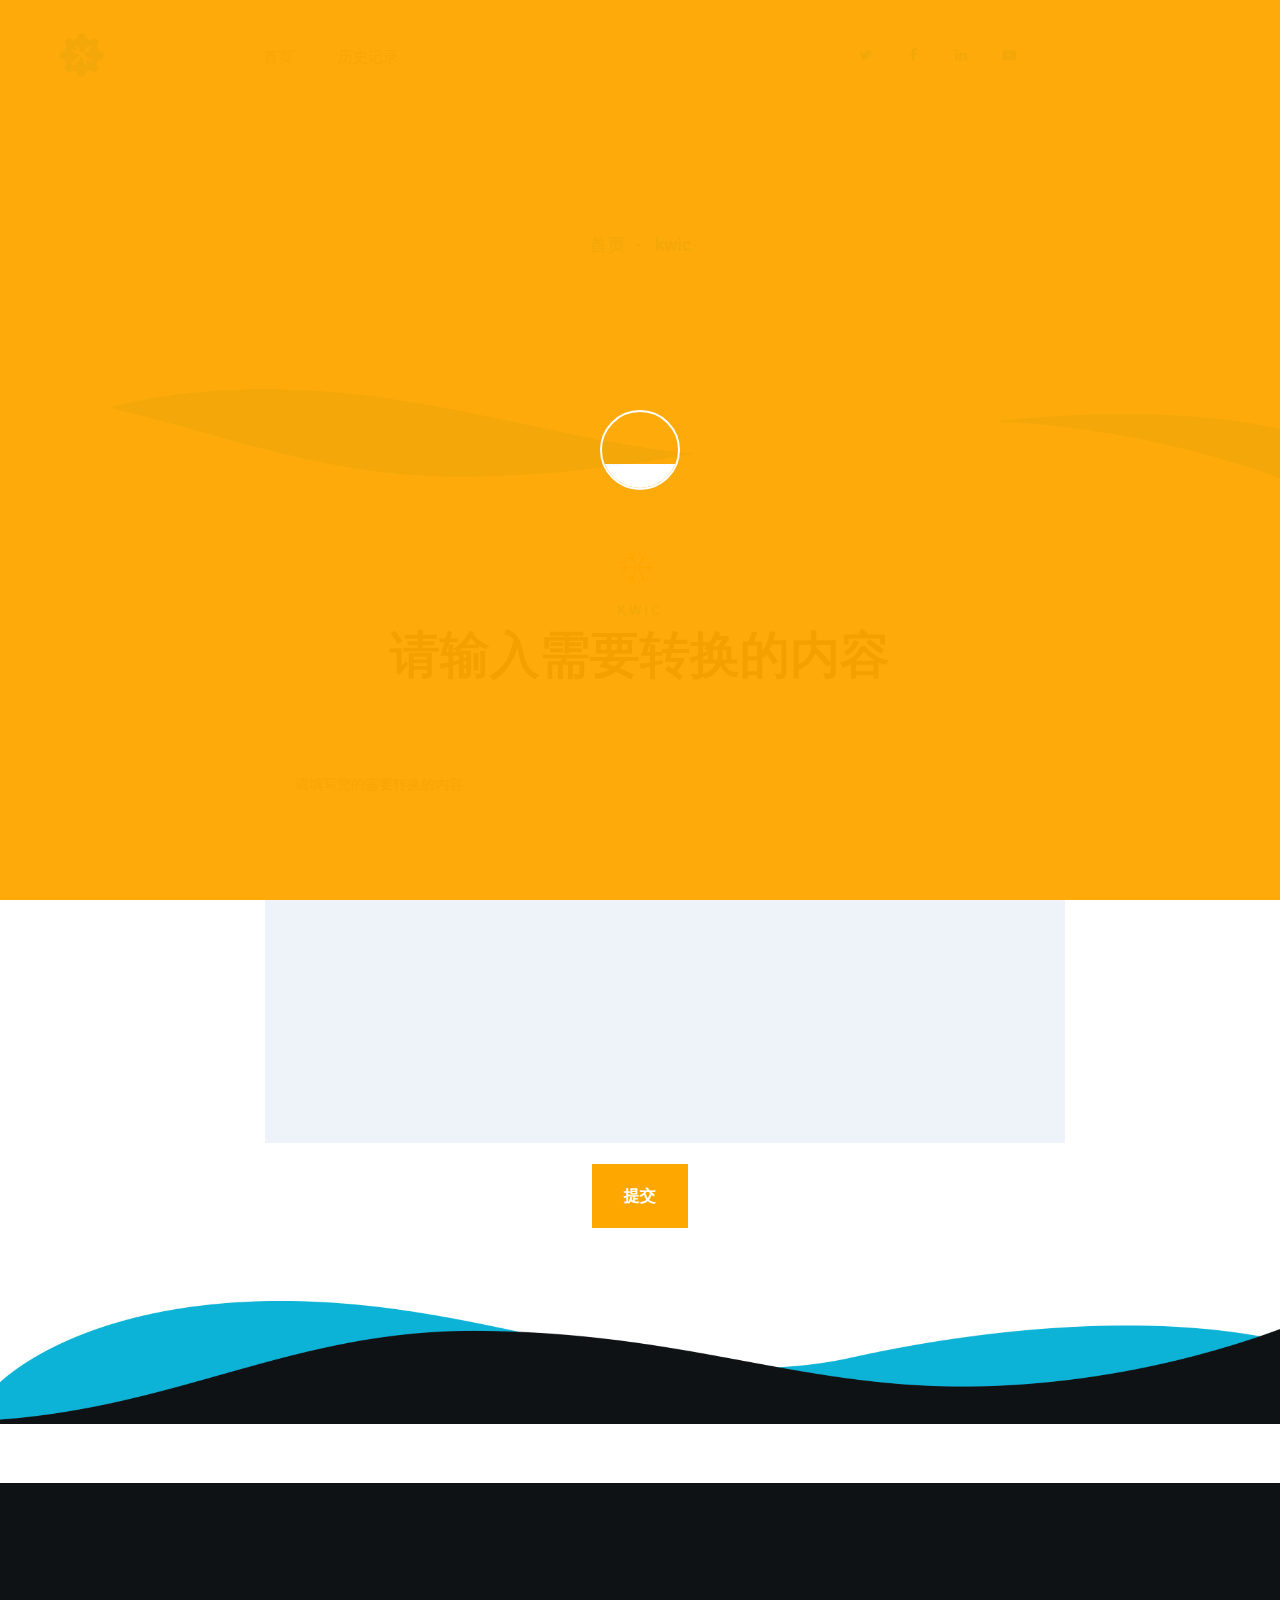
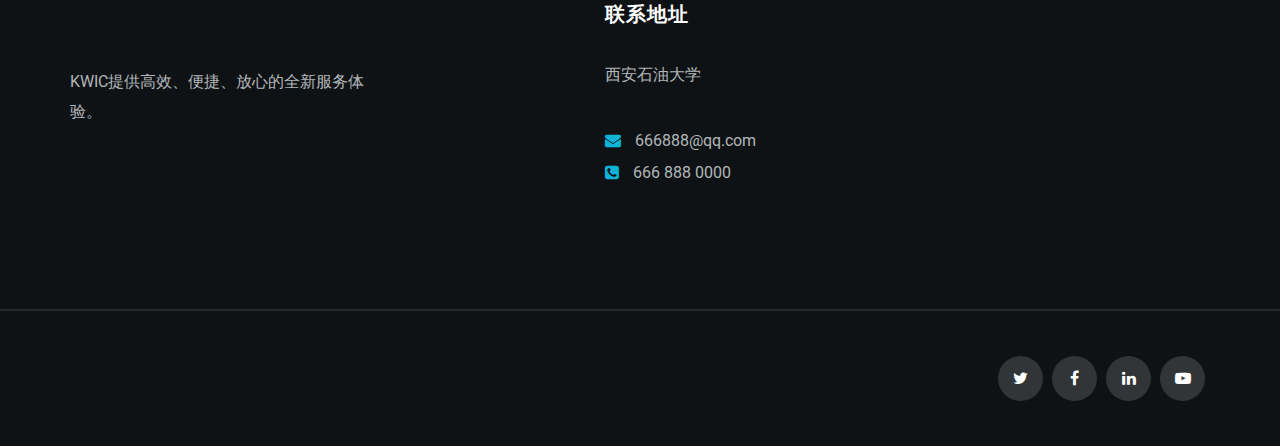
<file: templates/index.html>
﻿<!DOCTYPE html>
<html lang="en">
<head>
    <meta charset="UTF-8">
    <meta name="viewport" content="width=device-width, initial-scale=1">
    <title>KWIC</title>
    <!--google fonts-->
    <link href="https://fonts.googleapis.com/css?family=Roboto:100,300,400,500,700,900" rel="stylesheet">
    <!--favicon-->
    <link rel="icon" href="/static/assets/images/favicon.png">
    <!-- Lib & Custom Stylesheet Included -->
    <link rel="stylesheet" href="/static/assets/css/bootstrap.min.css">
    <link rel="stylesheet" href="/static/assets/css/font-awesome.min.css">
    <link rel="stylesheet" href="/static/assets/css/fontello.css">
    <link rel="stylesheet" href="/static/assets/css/animate.css">
    <link rel="stylesheet" type="text/css" href="/static/assets/source/jquery.fancybox.css" media="screen" />
    <link rel="stylesheet" href="/static/assets/css/style.css">
    <link rel="stylesheet" href="/static/assets/css/responsive.css">
</head>
<body>

    <!-- Start PreLoader -->
    <div class="preloader">
        <div class="loader cf">
            <div class="span">
                <div class="dashboard"></div>
            </div>
        </div>
    </div>
    <!-- End PreLoader -->

	<!--start header section -->
	<div class="main_menu_area">
		<div class="container-fluid">
			<div class="row">
				<div class="header_nav">
					<nav class="navbar navbar-default">
					    <!-- mobile display -->
					    <div class="logo_flex">
					      <button type="button" class="navbar-toggle">
					        <span class="icon-menu">M <i class="fa fa-angle-down"></i></span>
					      </button>
					      <a class="logo" href="/">
							<img src="/static/assets/images/logo.png" alt="logo">
					      </a>
					    </div>
					    <div class="navbar_flex responsive_menu">
					    	<div class="navbar-collapse">
						      <ul class="nav navbar-nav">
						        <li>
						        	<a href="/">首页</a>  <span class="responsive_click_menu fa fa-angle-down"></span>
						        </li>
						        <li><a href="/translate/history/">历史记录</a>  <span class="responsive_click_menu fa fa-angle-down"></span>
						        </li>
						      </ul>
						    </div><!-- /.navbar-collapse -->
					    </div>

					    <div class="social_icon_flex">
					    	<div class="header-social-right">
					    		<ul>
					    			<li><a href="#"><i class="fa fa-twitter"></i></a></li>
					    			<li><a href="#"><i class="fa fa-facebook"></i></a></li>
					    			<li><a href="#"><i class="fa fa-linkedin"></i></a></li>
					    			<li><a href="#"><i class="fa fa-youtube-play"></i></a></li>
					    		</ul>
					    	</div><!--end .header-social-right-->
					    </div><!--end .col-md-4-->
                    </nav><!--end .navbar-->
				</div><!--end .header_nav-->
			</div><!--end .row-->
		</div><!--end .container-fluid-->
	</div><!--end .main_menu_area-->
	<!--end header section -->

	<!--Start Breadcrumb Section -->
	<section class="breadcrumb_area text-center section_padding gray_bg">
	    <ul class="breadcrumb">
	        <li><a href="/">首页</a></li>
	        <li> kwic</li>
	    </ul>
        <img class="header_slide_shape" src="/static/assets/images/header_slider_shape.png" alt="shape">
	</section><!--end .breadcrumb_area-->
	<!--End Breadcrumb Section -->

	<!--Start Service Single Section -->
	<section class="contact_form_area contact_form_other_style section_padding text-center">
		<div class="container">
			<div class="row">
				<div class="col-md-8 col-md-offset-2">
					<div class="contact-details">
						<div class="hero-section-title">
							<i class="icon-snowflake"></i>
							<h4>KWIC</h4>
							<h1>请输入需要转换的内容</h1>
						</div>
						<form action="/translate/account/" method="post">
							<textarea class="gray_bg" name="content" id="content" cols="30" rows="10" placeholder="请填写您的需要转换的内容" style="width:800px; height: 400px"></textarea>
							<button class="btn-orange" type="submit" value="Request a Quote Now">提交</button>
						</form>
					</div><!--end .contact-details-->
				</div><!--end .col-md-8-->
            </div><!--end .row-->
        </div><!--end .container-->
	</section><!--end .contact_form_area-->
	<!--end contact section -->

	<!--start footer section -->
    <footer class="footer_section section_padding">
        <img src="/static/assets/images/shape/test_footer_shape.png" alt="Footer shape" class="footer_shape">
		<div class="container">
			<div class="row">
				<div class="col-md-4 col-sm-6">
					<div class="footer_box">
						<br>
						<br>
						<p>KWIC提供高效、便捷、放心的全新服务体验。</p>
					</div><!--end .footer_box-->
				</div><!--end .col-md-4-->

				<div class="col-md-4 col-sm-4">
					<div class="footer_box">
						<h3>联系地址</h3>
						<p>西安石油大学</p>
						<span class="support_email"><i class="fa fa-envelope"></i> <a href="">666888@qq.com</a></span>
						<span class="support_num"><i class="fa fa-phone-square"></i> <a href="">666 888 0000</a></span>
					</div><!--end .footer_box-->
				</div><!--end .col-md-4-->
            </div><!--end .row-->
        </div><!--end .container-->

		<!-- copyright section -->
		<div class="copyright_area">
			<div class="container">
				<div class="row">
					<div class="col-md-6 col-sm-6">
					</div>
					<div class="col-md-6 col-sm-6">
						<ul class="text-right">
							<li><a href="#"><i class="fa fa-twitter"></i></a></li>
							<li><a href="#"><i class="fa fa-facebook"></i></a></li>
							<li><a href="#"><i class="fa fa-linkedin"></i></a></li>
							<li><a href="#"><i class="fa fa-youtube-play"></i></a></li>
						</ul>
					</div><!--end .col-md-6-->
                </div><!--end .row-->
            </div><!--end .container-->
		</div><!--end .copyright_area-->
	</footer><!--end .footer_section-->
	<!--end footer section -->




	<!-- Ajax Included -->
	<script src="/static/assets/js/jquery.min.js"></script>
    <script src="/static/assets/source/jquery.fancybox.pack.js"></script>
    <script src="/static/assets/js/waypoint.js"></script>
    <script src="/static/assets/js/jquery.counter.min.js"></script>
	<script src="/static/assets/js/bootstrap.min.js"></script>
    <script src="/static/assets/js/magnific.min.js"></script>
    <script src="/static/assets/js/owl.carousel.min.js"></script>
	<script src="/static/assets/js/custom.js"></script>
</body>
</html>
</file>
<file: static/assets/css/fontello.css>
@font-face {
  font-family: 'fontello';
  src: url('../fonts/fontello.eot?73312605');
  src: url('../fonts/fontello.eot?73312605#iefix') format('embedded-opentype'),
       url('../fonts/fontello.woff2?73312605') format('woff2'),
       url('../fonts/fontello.woff?73312605') format('woff'),
       url('../fonts/fontello.ttf?73312605') format('truetype'),
       url('../fonts/fontello.svg?73312605#fontello') format('svg');
  font-weight: normal;
  font-style: normal;
}
/* Chrome hack: SVG is rendered more smooth in Windozze. 100% magic, uncomment if you need it. */
/* Note, that will break hinting! In other OS-es font will be not as sharp as it could be */
/*
@media screen and (-webkit-min-device-pixel-ratio:0) {
  @font-face {
    font-family: 'fontello';
    src: url('../font/fontello.svg?73312605#fontello') format('svg');
  }
}
*/
 
 [class^="icon-"]:before, [class*=" icon-"]:before {
  font-family: "fontello";
  font-style: normal;
  font-weight: normal;
  speak: none;
 
  display: inline-block;
  text-decoration: inherit;
  width: 1em;
  margin-right: .2em;
  text-align: center;
  /* opacity: .8; */
 
  /* For safety - reset parent styles, that can break glyph codes*/
  font-variant: normal;
  text-transform: none;
 
  /* fix buttons height, for twitter bootstrap */
  line-height: 1em;
 
  /* Animation center compensation - margins should be symmetric */
  /* remove if not needed */
  margin-left: .2em;
 
  /* you can be more comfortable with increased icons size */
  /* font-size: 120%; */
 
  /* Font smoothing. That was taken from TWBS */
  -webkit-font-smoothing: antialiased;
  -moz-osx-font-smoothing: grayscale;
 
  /* Uncomment for 3D effect */
  /* text-shadow: 1px 1px 1px rgba(127, 127, 127, 0.3); */
}
 
.icon-warranty:before { content: '\e800'; } /* '' */
.icon-wallet:before { content: '\e801'; } /* '' */
.icon-visitor-identification:before { content: '\e802'; } /* '' */
.icon-test-tube:before { content: '\e803'; } /* '' */
.icon-support:before { content: '\e804'; } /* '' */
.icon-snowflake:before { content: '\e805'; } /* '' */
.icon-shirt:before { content: '\e806'; } /* '' */
.icon-settings:before { content: '\e807'; } /* '' */
.icon-route:before { content: '\e808'; } /* '' */
.icon-refix-support1:before { content: '\e809'; } /* '' */
.icon-refix-side-by-side:before { content: '\e80a'; } /* '' */
.icon-refix-freez:before { content: '\e80b'; } /* '' */
.icon-refix-browser:before { content: '\e80c'; } /* '' */
.icon-mercury-thermometer-and-a-snowflake:before { content: '\e80d'; } /* '' */
.icon-medal:before { content: '\e80e'; } /* '' */
.icon-laborers:before { content: '\e80f'; } /* '' */
.icon-ice-cube-tray:before { content: '\e810'; } /* '' */
.icon-fridge:before { content: '\e811'; } /* '' */
.icon-freezer:before { content: '\e812'; } /* '' */
.icon-engineer:before { content: '\e813'; } /* '' */
.icon-donation:before { content: '\e814'; } /* '' */
.icon-car-parts:before { content: '\e815'; } /* '' */
.icon-businessman:before { content: '\e816'; } /* '' */
.icon-box:before { content: '\e817'; } /* '' */
.icon-appointment:before { content: '\e818'; } /* '' */
</file>
<file: static/assets/css/style.css>
/*------------------------------------------------------------------
    RRRRRRRRR   EEEEEEEE  FFFFFFFF  IIIIIIII  XX       XX
    RR    RR    EE        FF           II      XX    XX
    RRRRRR      EEEEE     FFFFF        II        XXXX
    RR   RR     EE        FF           II      XX    XX
    RR    RR    EEEEEEEE  FF        IIIIIIII  XX       XX
    -------------------------------------------------------
    Template Name:  Refix
    Author: Layerdrops
    Author URI: http://Layerdrops.com/
    Author Email: Layerdrops@gmail.com
    License: GPL V2 or Later
    License URI: http://www.gnu.org/licenses/gpl-2.0.html
    Version: 1.0
*/

/*========================================================================
    Index
    ------------------------------------------------------------------------
    # - Header
    # - Main Menu
    # - Header Slider
    # - Breadcrumb
    # - hv2 header slider
    # - about
    # - gallery
    # - Call top action
    # - Blog
    # - testimonial
    # - why choose us
    # - service
    # - pages
    # - Team Member
    # - Repair
    # - Accordion
    # - Pricing table
    # - Experience
    # - CounterUP
    # - Clients logo
    # - Contact
    # - footer

*/
/* custom style */
h1,
h2,
h3,
h4,
h5,
h6 {
    margin: 0;
    padding: 0;
    color: #0f1214;
    font-family: 'Roboto', sans-serif;
}
h1 {
    font-size: 30px;
}
h2 {
    font-size: 26px;
    font-weight: 700;
}
p, ul {
    margin: 0;
    padding: 0;
}
p {
    font-size: 18px;
    color: #7f8386;
    font-family: 'Roboto', sans-serif;
    font-weight: 400;
}
a {
    text-decoration: none !important;
    color: #0eb3d6;
    -webkit-transition: .3s;
    -o-transition: .3s;
    transition: .3s;
}
textarea {
    resize: none;
}
input::-webkit-input-placeholder, input, textarea, textarea::-webkit-input-placeholder, select {
    opacity: 1;
}
input:-ms-input-placeholder, input, textarea, textarea:-ms-input-placeholder, select {
    opacity: 1;
}
input::-ms-input-placeholder, input, textarea, textarea::-ms-input-placeholder, select {
    opacity: 1;
}
input::placeholder, input, textarea, textarea::placeholder, select {
    opacity: 1;
}
input:focus, button:focus, textarea:focus, a:focus, select:focus {
    outline: none;
}
label {
    color: #0f1214;
}
::-moz-selection {
    background-color: #fda700;
    color: #ffffff;
}
::selection {
    background-color: #fda700;
    color: #ffffff;
}
.input_half_width {
    width: 50%;
    float: left;
}
select {
    -webkit-appearance: none;
    -moz-appearance: none;
    appearance: none;
    text-indent: 1px;
    -o-text-overflow: '';
       text-overflow: '';
    position: relative;
    cursor: pointer;
    border-radius: 0;
}
.select_icon {
  display: block;
  width: 100%;
  float: left;
  position: relative;
}
.select_icon:before {
  content: "\f0d7";
  font-family: FontAwesome;
  position: absolute;
  z-index: 1;
  right: 30px;
  margin-top: 17px;
  color: #ffffff;
  cursor: pointer;
  display: inline-block;
}
textarea {
    width: 100%;
}
li {
    list-style: none;
}
*, *:before, *:after {
    margin: 0;
    padding: 0;
    -webkit-box-sizing: border-box;
            box-sizing: border-box;
}
body {
    font-family: 'Roboto', sans-serif;
    font-size: 16px;
    line-height: 32px;
    overflow-x: hidden;
    overflow-y: scroll;
    -webkit-transition: .3s;
    -o-transition: .3s;
    transition: .3s;
}
.section_padding {
    padding: 120px 0;
}
.hero-section-title {
    margin-bottom: 60px;
}
.hero-section-title h4 {
    font-size: 14px;
    font-weight: 500;
    color: #0eb3d6;
    margin-top: 12px;
    text-transform: uppercase;
    letter-spacing: 3px;
}
.hero-section-title h1 {
  font-size: 50px;
  font-weight: 700;
  margin-top: 10px;
}
.hero-section-title i {
    color: #fda700;
    font-size: 35px;
}
.section_border {
    border-bottom: 2px solid #eef3f9;
}
.skyblue_bg {
    background-color: #0eb3d6;
}
.gray_bg {
    background-color: #eef3f9;
}
.mb_30{
    margin-bottom: 30px;
}
.mb_40 {
    margin-bottom: 40px;
}
.mb_60 {
    margin-bottom: 60px;
}
.mb_50 {
    margin-bottom: 50px;
}
.mb_20{
    margin-bottom: 20px;
}
.btn-gray {
    padding: 16px 40px;
    background: #eef3f9;
    display: inline-block;
    font-weight: 900;
    color: #7f8386;
}
.btn-gray:hover {
    background: #fda700;
    color: #ffffff;
}
.btn-orange {
    background: #fda700;
    color: #ffffff;
    padding: 16px 25px;
    display: inline-block;
    text-decoration: none;
    font-weight: 700;
    border: none;
}
.btn-orange:hover {
    background: #ffffff;
    color: #0f1214;
    text-decoration: none;
}
.input_mr {
    margin-right: 20px;
}
.input_mb {
    margin-bottom: 20px;
}
.container-fluid {
    padding-left: 60px;
    padding-right: 60px;
}

/*loader*/

.cf:before,
.cf:after {
    content: " "; /* 1 */
    display: table; /* 2 */
}

.cf:after {
    clear: both;
}
.preloader {
    background: #fda700;
    position: fixed;
    width: 100%;
    height: 100%;
    z-index: 99999999999999999;
    overflow: hidden;
    text-align: center;
    top: 0;
    left: 0;
}
.loader {
    position: absolute;
    text-align: center;
    width: 100px;
    height: 100px;
    left: 50%;
    top: 50%;
    margin-top: -50px;
    margin-left: -50px;
}
.span, .span_large{
    float: left;
    width: 100px;
    height: 100px;
    vertical-align: middle;
    border-radius: 1px;
    margin-right: 100px;
}
.span:last-child{
    margin-right: 0;
}

/* go in*/
.dashboard {
    width: 80px;
    height: 80px;
    margin: 10px auto;
    border: 2px #ffffff solid;
    border-radius: 100%;
    position: relative;
    overflow: hidden;
    z-index: 1;
}
.dashboard:after, .dashboard:before{
    position: absolute;
    content: "";
}
.dashboard:after {
    width: 35px;
    height: 2px;
    top: 52px;
    -webkit-transform-origin: 1px 1px;
    -ms-transform-origin: 1px 1px;
        transform-origin: 1px 1px;
    background-color: #ffffff;
    -webkit-animation: dashboard_hand 1s linear infinite alternate;
    animation: dashboard_hand 1s linear infinite alternate;
}
.dashboard:before {
    width: 80px;
    height: 25px;
    background-color: #ffffff;
    top: 52px;
    left: -2px;
}
@-webkit-keyframes dashboard_hand{
    0%{ -webkit-transform: rotate(-160deg);}
    100%{ -webkit-transform: rotate(-20deg);}
}
@keyframes dashboard_hand{
    0%{ -webkit-transform: rotate(-160deg); transform: rotate(-160deg);}
    100%{ -webkit-transform: rotate(-20deg); transform: rotate(-20deg);}
}


/* Header Slider */
.header_slider_bg {
    background: url(../images/header-slider-1.png) center right no-repeat;
    background-size: cover;
    padding: 140px 0 270px 0;
}
.slider_bg_2 {
    background-image: url(../images/header-slider-2.png);
}
.header_slider_section {
    position: relative;
    overflow: hidden;
}
.header_slider_section img.header_slide_shape {
    position: absolute;
    left: 0;
    width: 100%;
    bottom: -12%;
    z-index: 1;
}
.header_slider_area .owl-stage-outer.owl-height {
    overflow: inherit;
}
.header_slide_text p {
    color: #0eb3d6;
    font-weight: 400;
    font-size: 22px;
}
.header_slide_text h1 {
    font-size: 60px;
    font-weight: 400;
    padding: 10px 110px 40px 0;
}
.header_slider_area .owl-dots {
  position: absolute;
  left: 20%;
  bottom: 242px;
  z-index: 99999;
  width: 100%;
}
.header_slider_area .owl-dots button {
    width: 10px;
    height: 10px;
    background: #c0c5c9;
    border-radius: 50%;
    margin: 0 2px;
}
.header_slider_area .owl-dots button.active {
    background: #16181a;
}
.header_slide_text a.btn-orange {
    margin-bottom: 32px;
    padding: 16px 40px;
}



/* Header */
.header_area {
    padding: 10px 0;
}
.header_left_contact li {
    display: inline-block;
    margin-right: 20px;
    color: #7f8386;
    font-size: 14px;
    font-weight: 500;
}
.header_left_contact li i {
    color: #0eb3d6;
    margin-right: 5px;
}
.header_left_contact.header_right_contact p a:hover {
    color: #7f8386;
}
.header_left_contact.header_right_contact p {
    font-size: 14px;
    font-weight: 500;
    color: #7f8386;
}



/* breadcrumb */
.breadcrumb {
    padding: 0;
    margin-bottom: 10px;
    list-style: none;
    border-radius: 4px;
    background: none;
}
.breadcrumb > li + li:before {
    content: "-";
    color: #0eb3d6;
    padding: 0 10px 0 6px;
}
ul.breadcrumb li {
    color: #0eb3d6;
    font-size: 18px;
    font-weight: 500;
}
ul.breadcrumb li a {
    font-size: 18px;
    font-weight: 500;
}
ul.breadcrumb li a:hover {
    color: #0f1214;
}
.breadcrumb_area h1 {
    font-size: 50px;
    font-weight: 400;
}


/* Main menu */

.main_menu_area nav.navbar.navbar-default {
    display: flex;
    padding: 0 15px;
}
.navbar-default .navbar-collapse {
    padding: 0;
}
.main_menu_area nav.navbar.navbar-default .logo_flex {
    width: 16%;
    position: relative;
}
.main_menu_area nav.navbar.navbar-default .navbar_flex {
    width: 70%;
}
.main_menu_area nav.navbar.navbar-default .social_icon_flex {
    width: 29%;
}
.main_menu_area .logo:before {
    right: 60px;
}
.main_menu_area .header-social-right ul:before {
    right: -60px;
}
.main_menu_area .header-social-right span.contact_us {
    margin-left: 120px;
}

.main_menu_area {
    padding: 30px 0 20px 0;
    background-color: #ffffff;
    -webkit-transition: .3s;
    -o-transition: .3s;
    transition: .3s;
}
.navbar-nav > li .dropdown-menu {
    display: block;
}
.navbar-nav > li:hover .dropdown-menu {
    display: block;
}
.navbar-default {
    background: none;
    border: none;
    margin: 0;
}
.menu_style_2.main_menu_area .logo {
    padding: 15px 0;
    margin-top: 10px;
}
.main_menu_area .logo img {
    width: 130px;
    height: auto;
}
.main_menu_area .logo {
    display: inline-table;
    padding-top: 3px;
}
.main_menu_area .navbar-default .navbar-nav > li > a {
    color: #7f8386;
    font-weight: 500;
    font-size: 15px;
    padding: 15px 45px 20px 0;
    line-height: 24px;
}
.menu_style_2.main_menu_area .navbar-default .navbar-nav > li > a {
    padding-top: 27px;
    line-height: 40px;
    color: #7f8386;
}
.main_menu_area .navbar-default .navbar-nav > li > a:hover {
    color: #0eb3d6;
}
.main_menu_area .navbar-nav > li > .dropdown-menu {
    background: #0eb3d6;
    border-radius: 0;
    border: none;
    width: 190px;
    -webkit-transform-origin: top;
    -ms-transform-origin: top;
    transform-origin: top;
    -webkit-transition: .3s;
    -o-transition: .3s;
    transition: .3s;
    -webkit-box-shadow: none;
    padding: 25px;
    -webkit-transform: rotateX(90deg) skew(-6deg);
            transform: rotateX(90deg) skew(-6deg);
    box-shadow: 0 5px 20px rgba(14, 179, 214, 0.2);
}
.main_menu_area .navbar-nav > li:hover > .dropdown-menu{
    -webkit-transform: rotateX(0deg) skew(0deg);
            transform: rotateX(0deg) skew(0deg);
}
.main_menu_area .navbar-nav > li > .dropdown-menu li a {
    padding: 10px 15px;
    color: #ffffff;
    font-weight: 400;
    position: relative;
    font-size: 16px;
}
.main_menu_area .navbar-nav > li > .dropdown-menu li a:hover {
    font-weight: 700;
    background: none
}
.main_menu_area .header-social-right ul li {
    display: inline-block;
}
.main_menu_area .header-social-right ul li a {
    display: block;
    width: 40px;
    height: 40px;
    background: #edf2f9;
    text-align: center;
    line-height: 40px;
    border-radius: 50%;
    margin: 0 2px;
    position: relative;
    z-index: 1;
    font-size: 14px;
}
.main_menu_area .header-social-right ul li a:hover {
    color: #ffffff;
}
.main_menu_area .header-social-right ul li a:before {
    content: '';
    background: #0eb3d6;
    position: absolute;
    left: 0;
    top: 0;
    width: 100%;
    height: 100%;
    z-index: -1;
    border-radius: 50%;
    -webkit-transform: scale(0);
        -ms-transform: scale(0);
            transform: scale(0);
    -webkit-transition: .3s;
    -o-transition: .3s;
    transition: .3s;
}
.main_menu_area .header-social-right ul li a:hover:before {
    -webkit-transform: scale(1);
        -ms-transform: scale(1);
            transform: scale(1);
}
.main_menu_area .header-social-right ul {
    -webkit-box-flex: 2;
        -ms-flex: 2;
            flex: 2;
    position: relative;
    text-align: right;
}
.main_menu_area .header-social-right span.contact_us {
    font-size: 16px;
    font-weight: 400;
    color: #777;
    line-height: 20px;
    margin-left: 65px;
}
.main_menu_area .header-social-right span.contact_us span {
    display: inline-block;
    font-size: 18px;
    color: #0eb3d6;
    font-weight: 700;
}
.header-social-right {
    display: -webkit-box;
    display: -ms-flexbox;
    display: flex;
    margin-top: 5px;
}
.header-social-right > * {
    -webkit-box-flex: 1;
        -ms-flex: 1;
            flex: 1;
}
.main_menu_area .header-social-right ul:before, .main_menu_area .logo:before {
    content: '';
    background: #eef3f9;
    width: 2px;
    height: 110px;
    position: absolute;
    right: -20px;
    top: -35px;
}
.main_menu_area .logo:before {
    height: 113px;
}
.main_menu_area .navbar-nav > li > .dropdown-menu:before {
    content: '';
    border-left: 10px solid transparent;
    border-right: 10px solid transparent;
    border-bottom: 10px solid #0eb3d6;
    position: absolute;
    top: -0px;
    left: 45px;
    z-index: -1;
    -webkit-transition: .4s;
    -o-transition: .4s;
    transition: .4s;
}
.main_menu_area .navbar-nav > li:hover > .dropdown-menu:before {
    top: -10px;
}
.menu_style_2.main_menu_area .logo:before {
    top: 0;
    height: 92px;
}
.hv2_slider_area {
    position: relative;
}

.main_menu_area.menu_style_2 .social_btn_column {
    -webkit-transition: .3s;
    -o-transition: .3s;
    transition: .3s;
}
.hv2_header-social-right ul li {
    display: inline-block;
    margin-left: 19px;
}
.hv2_header-social-right ul li.hv2_contact_us {
    top: 0;
    margin-left: 0;
    position: relative;
    right: -60px;
    text-align: right;
}
.hv2_header-social-right ul li:first-child {
    margin-left: 0;
}
.hv2_header-social-right ul li a {
    color: #b1b6b9;
    display: block;
}
.hv2_header-social-right ul li a:hover {
    color: #0eb3d6;   
}
.hv2_contact_us .btn-orange:hover {
    background-color: #0f1214;
    color: #ffffff;
}
.hv2_contact_us .btn-orange {
    padding: 30px 65px;
    display: inline-block;
    color: #ffffff;
}
.menu_style_2.main_menu_area {
    padding: 0;
    background: #ffffff;
    position: relative;
    border-top: 2px solid #eef3f9;
}
.main_menu_area .navbar-default .navbar-nav > li > span {
    display: none;
}
.fixed-scroll-nav .main_menu_area {
    position: fixed;
    top: 0;
    width: 100%;
    z-index: 99999999;
    border-top: none;
    border-bottom: 2px solid #eef3f9;
}
.fixed-scroll-nav .main_menu_area.menu_style_2 {
    border-bottom: none;
    -webkit-box-shadow: 0 0 5px rgba(0, 0, 0, 0.1);
            box-shadow: 0 0 5px rgba(0, 0, 0, 0.1);
}
.hv2_header-social-right.text-right ul {
    text-align: right;
}
.main_menu_area.menu_style_2 nav.navbar.navbar-default .col-md-2 {
    padding: 0;
    width: 13%;
}
.main_menu_area.menu_style_2 nav.navbar.navbar-default .col-md-6 {
    width: 54%;
}
.main_menu_area.menu_style_2 nav.navbar.navbar-default .col-md-4 {
    padding-right: 0;
}




/* hv2 header slider */
.hv2_slider_bg {
    background: url(../images/hv2_slider1.jpg) center right no-repeat;
    background-size: cover;
    position: relative;
    z-index: 1;
    padding: 205px 0 230px 0;
}
.hv2_slider_bg:before {
    content: '';
    background-color: #000000;
    position: absolute;
    left: 0;
    width: 100%;
    height: 100%;
    top: 0;
    z-index: -1;
    opacity: .8;
}
.hv2_slider_bg2 {
    background-image: url(../images/hv2_slider2.jpg);
}
.hv2_slider_bg3 {
    background-image: url(../images/hv2_slider3.jpg);
}
.hv2_slider_area .hero-section-title {
    margin-bottom: 0;
}
.hv2_slider_area .hero-section-title h1 {
    font-size: 80px;
    font-weight: 500;
    margin-top: 20px;
    line-height: 100px;
    padding: 0 180px;
    color: #ffffff;
    margin-bottom: 40px;
}
.hv2_slider_area .hero-section-title h4 {
    margin: 0;
}
.hv2_slider_area .hero-section-title .btn-orange {
    padding: 15px 40px;
}

.hv2_slider_area .owl-nav {
  position: absolute;
  left: 0;
  top: 50%;
  width: 100%;
  text-align: left;
}
.hv2_slider_area .owl-nav button {
  width: 65px;
  height: 65px;
  background: #0002 !important;
  display: inline-block;
  border-radius: 50%;
  text-align: center;
  position: absolute;
  left: 60px;
}
.hv2_slider_area .owl-nav button i {
  font-size: 24px;
  color: #ffffff;
  display: block;
  width: 100%;
  height: 100%;
  line-height: 65px;
}
.hv2_slider_area .owl-nav button.owl-next {
    left: auto;
    right: 60px;
    float: right;
}



/* about */
.about_area {
    position: relative;
    z-index: 1;
}
.about_area:before {
    content: '';
    background: url(../images/cleaning_service.jpg) center center no-repeat;
    background-size: cover;
    position: absolute;
    right: 0;
    top: 0;
    width: 45%;
    height: 100%;
    z-index: -1;
}
.about_support_flex,
.about_flex,
.about_video  {
    display: -webkit-box;
    display: -ms-flexbox;
    display: flex;
}
.about_video {
    -webkit-box-align: center;
        -ms-flex-align: center;
            align-items: center;
}
.about_flex > * {
    -webkit-box-flex: 1;
        -ms-flex: 1;
            flex: 1;
}
.about_with_contact_area {
    position: relative;
    z-index: 1;
}
.about_with_contact_area .about_with_contact_form {
    margin-top: -220px;
    background-color: #0eb3d6;
}
.about_with_contact_area .about_with_contact_form h1 {
    text-align: center;
    background-color: #16bbde;
    padding: 36px 0;
    font-size: 26px;
    font-weight: 700;
    color: #ffffff;
}
.about_with_contact_area .about_with_contact_form form {
    padding: 50px;
}
.about_with_contact_area .about_with_contact_form input::-webkit-input-placeholder, 
.about_with_contact_area .about_with_contact_form textarea::-webkit-input-placeholder, 
.about_with_contact_area .about_with_contact_form input:-moz-placeholder,
.about_with_contact_area .about_with_contact_form textarea:-moz-placeholder,
.about_with_contact_area .about_with_contact_form input:-ms-input-placeholder,
.about_with_contact_area .about_with_contact_form textarea:-ms-input-placeholder,
.about_with_contact_area .about_with_contact_form input::-webkit-input-placeholder,
.about_with_contact_area .about_with_contact_form textarea::-webkit-input-placeholder {
  color: #ffffff;
  opacity: 1;
}
.about_with_contact_area .about_with_contact_form input::placeholder,
.about_with_contact_area .about_with_contact_form textarea::placeholder {
    color: #ffffff;
    opacity: 1;
}
.about_with_contact_area .about_with_contact_form input::-webkit-input-placeholder, 
.about_with_contact_area .about_with_contact_form textarea::-webkit-input-placeholder, 
.about_with_contact_area .about_with_contact_form input:-moz-placeholder,
.about_with_contact_area .about_with_contact_form textarea:-moz-placeholder,
.about_with_contact_area .about_with_contact_form input:-ms-input-placeholder,
.about_with_contact_area .about_with_contact_form textarea:-ms-input-placeholder,
.about_with_contact_area .about_with_contact_form input::placeholder,
.about_with_contact_area .about_with_contact_form textarea::placeholder {
  color: #ffffff;
}
.about_with_contact_area .about_with_contact_form input::-webkit-input-placeholder,
.about_with_contact_area .about_with_contact_form textarea::-webkit-input-placeholder {
    color: #ffffff;
}
.about_with_contact_area .about_with_contact_form input,
.about_with_contact_area .about_with_contact_form select,
.about_with_contact_area .about_with_contact_form textarea {
    background-color: #0b9cbc;
    border: none;
    color: #ffffff;
    font-size: 14px;
    font-weight: 500;
    padding: 15px 0 15px 25px;
    margin-bottom: 10px;
    width: 48.5%;
    opacity: 1;
}
.about_with_contact_area .about_with_contact_form select,
.about_with_contact_area .about_with_contact_form button.btn-orange {
    width: 100%;
    -webkit-transition: .3s;
    -o-transition: .3s;
    transition: .3s;
}
.about_with_contact_area .about_with_contact_form select {
    padding: 15px 0 15px 25px;
    height: 64px;
}
.about_with_contact_area .about_with_contact_form input.input_mr {
    margin-right: 3%;
}
.about_with_contact_area .about_with_contact_form textarea {
    width: 100%;
    height: 156px;
    margin-bottom: 0;
}
.about_with_contact_area:before {
    content: '';
    background: url(../images/hv2_about_bg.jpg) center center no-repeat;
    background-size: cover;
    width: 40%;
    height: 100%;
    position: absolute;
    right: 0;
    top: 0;
    z-index: -1;
    opacity: .1;
}

.about_details .hero-section-title {
    margin: 0;
}
.about_details .hero-section-title h1 {
    line-height: 56px;
    margin-top: 0;
}
.about_details .hero-section-title i {
    margin-left: -5px;
}
.about_details .hero-section-title h4 {
    margin-top: 0;
    padding: 20px 0;
}
.about_details p {
    margin-top: 50px;
    margin-bottom: 45px;
}
.about_details p {
    margin-top: 50px;
    margin-bottom: 45px;
}
.about_details ul li {
    color: #7f8386;
}
.about_details ul li i {
    color: #fda700;
    margin-right: 15px;
}
.about_details {
    padding: 120px 0 115px 0;
}
.about_support img {
    position: absolute;
    right: 0;
    width: 45%;
}
.about_support .about_support_flex,
.services_support {
    position: absolute;
    bottom: 60px;
    left: 52%;
    background: #fda700;
}
.services_support {
    position: relative;
    left: 0;
    bottom: auto;
}
.about_support .about_support_flex i,
.services_support i {
    display: inline-block;
    width: 135px;
    text-align: center;
    font-size: 70px;
    color: #ffffff;
    padding: 40px 0;
    background: #f8b836;
}
.services_support > * {
    -webkit-box-flex: 1;
        -ms-flex: 1;
            flex: 1;
}
.about_support_flex p,
.services_support p {
    font-size: 18px;
    font-weight: 500;
    color: #ffffff;
    padding: 33px 40px;
    line-height: 38px;
}
.services_support p {
    font-size: 16px;
    padding: 30px 30px;
    -webkit-box-flex: 2;
        -ms-flex: 2;
            flex: 2;
}
.about_support_flex p span,
.services_support p span {
    font-size: 40px;
    font-weight: 700;
}
.services_support p span {
    font-size: 30px;
    display: block;
}
.about_with_contact_details .hero-section-title h4 {
    margin-top: 12px;
}
.about_with_contact_details .hero-section-title i {
    margin-left: -5px;
}
.about_with_contact_details .hero-section-title h1 span {
    color: #fda700;
    font-weight: 300;
}
.about_with_contact_details .hero-section-title {
    margin-bottom: 43px;
}
.about_with_contact_details p {
    font-weight: 400;
    line-height: 34px;
    padding-right: 70px;
    margin-bottom: 55px;
}
.about_video .video_img {
    display: block;
    width: 65px;
    height: 65px;
    border-radius: 50%;
    text-align: center;
    line-height: 65px;
    position: relative;
    z-index: 1;
    overflow: hidden;
    margin-right: 20px;
}
.about_video .video_img:before {
    content: '';
    background: url(../images/about_video.jpg) center center no-repeat;
    background-size: cover;
    position: absolute;
    left: 0;
    top: 0;
    width: 100%;
    height: 100%;
    z-index: -1;
}
.about_video .video_img:after {
    content: '';
    background-color: #000000;
    width: 100%;
    height: 100%;
    position: absolute;
    left: 0;
    top: 0;
    z-index: -1;
    opacity: 0;
    visibility: hidden;
}
.about_video .video_img > a {
    display: block;
    width: 100%;
    height: 100%;
    color: #fff;
    opacity: 0;
    visibility: hidden;
}
.about_video .video_img:hover > a {
    opacity: 1;
    visibility: visible;
}
.about_video .video_img:hover:after {
    visibility: visible;
    opacity: .5;
}
.video_img #videostore,
.video_img #videostore iframe,
iframe {
    width: 600px !important;
    height: 400px !important;
    margin: 20px auto !important;
    border: none !important;
}
.mfp-close-btn-in .mfp-close {
    color: #fff;
    z-index: 999999;
    font-size: 40px;
}
.about_video span.about_learn_more {
    display: block;
    font-weight: 500;
    color: #2a2a3f;
}
.about_video span.about_learn_more > a {
    color: #0eb3d6;
}
.breadcrumb_area {
    padding: 120px 0 158px 0;
}
.breadcrumb_area,
.map_section {
    z-index: 1;
    position: relative;
}
.breadcrumb_area img,
.map_section img {
    position: absolute;
    left: 0;
    bottom: -40%;
    width: 100%;
    z-index: -1;
}
.map_section img {
    z-index: 1;
    bottom: -34%;
}



/* gallery */
 .hv2_gallery_area {
    display: -webkit-box;
    display: -ms-flexbox;
    display: flex;
}
.hv2_gallery_area > * {
    -webkit-box-flex: 1;
        -ms-flex: 1;
            flex: 1;
} 
.hv2_gallery_box:last-child {
    border-right: none;
}
.hv2_gallery_box {
    position: relative;
     border-right: 30px solid #ffffff;
    border-bottom: 30px solid #ffffff; 
    width: 370px;
    height: 370px;
    background: url(../images/gallery_1.jpg) center center no-repeat;
    background-size: cover;
}
.gallery_box {
    position: relative;
}
.hv2_gallery_box .hv2_gallery_overlay a,
.gallery_box a {
    font-size: 25px;
    color: #ffffff;
    width: 65px;
    height: 65px;
    background-color: #000000;
    display: inline-block;
    line-height: 65px;
    border-radius: 50%;
    top: 50%;
    position: absolute;
    margin-top: -32.5px;
    margin-left: -32.5px;
}
.hv2_gallery_box .hv2_gallery_overlay a i {
    display: block;
    width: 100%;
    height: 100%;
    line-height: 65px;
    top: 50%;
}
.hv2_gallery_box .hv2_gallery_overlay,
.page_gallery_overlay {
    background: #fda700;
    width: 95%;
    height: 95%;
    position: absolute;
    left: 0;
    bottom: 0;
    opacity: 0;
    text-align: center;
    -webkit-transform: scale(.4);
    -ms-transform: scale(.4);
    transform: scale(.4);
    -webkit-transition: .3s;
    -o-transition: .3s;
    transition: .3s;
}
.hv2_gallery_box:hover .hv2_gallery_overlay,
.gallery_box:hover .page_gallery_overlay {
    -webkit-transform: scale(1);
    -ms-transform: scale(1);
    transform: scale(1);
    opacity: .90;
}
.hv2_gallery_bg_2 {
    background-image: url(../images/gallery_2.jpg);
}
.hv2_gallery_bg_3 {
    background-image: url(../images/gallery_3.jpg);
}
.hv2_gallery_bg_4 {
    background-image: url(../images/gallery_4.jpg);
}
.hv2_gallery_bg_5 {
    background-image: url(../images/gallery_5.jpg);
}
.gallery_area,
.latest_blog_area,
.blog_details_area {
    position: relative;
    z-index: 99;
}
.gallery_area,
.latest_blog_area,
.blog_details_area {
    padding: 155px 0 120px 0;
}
.gallery_area .gallery_box img {
    width: 100%;
}


/* Call top action */
.call_to_action_section a.btn_mr {
    margin-right: 5px;
}
.call_to_action_section .btn-orange {
    padding: 16px 40px;
}
.call_to_action_section a.btn-white {
    background: #FFFFFF;
    color: #0f1214;
    
}
.call_to_action_section a.btn-white:hover {
    color: #ffffff;
    background: #0f1214;
}
.call_to_action_section h1 {
    font-size: 30px;
    font-weight: 500;
    color: #ffffff;
    margin-bottom: 60px;
    line-height: normal;
}


/* Blog */
.blog_social_share_box,
.blog_author_box {
    display: -webkit-box;
    display: -ms-flexbox;
    display: flex;
}
.blog_social_share_box .share_box_left {
    -webkit-box-flex: 1;
        -ms-flex: 1;
            flex: 1;
}
.blog_social_share_box {
    padding: 60px 0;
    border-top: 2px solid #eef3f9;
    border-bottom: 2px solid #eef3f9;
}
.blog_author_box {
    padding: 60px 0;
    border-bottom: 2px solid #eef3f9;
    margin-bottom: 60px;
}
.single-comment-box {
    display: -webkit-box;
    display: -ms-flexbox;
    display: flex;
    position: relative;
}
.single-comment-box .comment_image {
    margin-right: 30px;
}
.blog_comment_box .title-box {
    margin-bottom: 0;
}
.comment_image img {
    border-radius: 50%;
    width: 115px;
    height: auto;
}
.comments-area .title-box {
    padding-top: 40px;
    border-top: 2px solid #eef3f9;
}
.blog_comment_box .title-box h3 {
    font-weight: 700;
    font-size: 30px;
}
.comment-list li {
    padding: 40px 0 60px 0;
    border-bottom: 2px solid #eef3f9;
}
.comment-list li:last-child {
    border-bottom: none;
    padding: 60px 0 60px 0;
}
.latest_post ul li {
    display: -webkit-box;
    display: -ms-flexbox;
    display: flex;
    margin-bottom: 20px;
    padding-bottom: 20px;
    border-bottom: 1px solid #fff;
}
.latest_post ul li a:nth-child(2) {
    padding-left: 10px;
}
.latest_post ul li:last-child {
    border-bottom: none;
    margin: 0;
    padding: 0;
}
.latest_share_blog_box img {
    width: 100%;
}
.latest_share_blog_box, 
.latest_share_img_box,
.lb_share_img {
    position: relative;
}
.latest_share_blog_box span.blog_date,
.bl_share_img .blog_date {
    font-size: 14px;
    font-weight: 700;
    position: absolute;
    background: #fda700;
    color: #ffffff;
    padding: 10px 26px;
    line-height: normal;
    right: 20px;
    bottom: -20px;
}
.latest_share_blog_box > a {
    display: block;
    text-decoration: none;
}
.latest_share_blog_box > a:hover {
    text-decoration: none;
}
.latest_share_blog_box a h1 {
    margin-top: 40px;
    margin-bottom: 40px;
    font-size: 26px;
    font-weight: 700;
    padding: 0 38px;
    line-height: 32px;
    -webkit-transition: .3s;
    -o-transition: .3s;
    transition: .3s;
}
.latest_share_blog_box a h1:hover {
    color: #fda700;
}
.latest_share_blog_box p {
    color: #7f8386;
    font-size: 18px;
    font-weight: 400;
    padding: 0 40px;
}
.bl_share_img {
    position: relative;
}
.bl_share_img img {
    width: 100%;
}
.blog_share_details h1 {
    margin-top: 50px;
    font-size: 40px;
    font-weight: 500;
}
.blog_share_details span.comment_author {
    display: block;
    color: #0eb3d6;
    font-size: 16px;
    font-weight: 400;
    margin-bottom: 40px;
}
.blog_share_details span.comment_author > a {
    margin-right: 10px;
}
.blog_share_details span.comment_author > a:hover {
    color: #0f1214;
}
.blog_share_details p:last-child {
    margin-bottom: 60px;
}
.share_box_left p {
    color: #0f1214;
    font-weight: 700;
    font-size: 16px;
}
.share_box_left p a {
    color: #fda700;
    font-weight: 500;
    margin-left: 5px;
}
.share_box_left p a:hover,
.author_bio a:hover {
    color: #0f1214;
}
.share_box_left ul li {
    display: inline-block;
}
.share_box_left ul li a {
    display: block;
    width: 45px;
    background: #eef3f9;
    height: 45px;
    text-align: center;
    line-height: 45px;
    border-radius: 50%;
    margin-left: 5px;
    color: #0eb3d6;
    position: relative;
    z-index: 1;
}
.share_box_left ul li a:hover {
    color: #ffffff;
}
.share_box_left ul li a:before {
    content: '';
    background: #fda700;
    width: 100%;
    height: 100%;
    position: absolute;
    left: 0;
    top: 0;
    z-index: -1;
    border-radius: 50%;
    -webkit-transform: scale(0);
        -ms-transform: scale(0);
            transform: scale(0);
    -webkit-transition: .3s;
    -o-transition: .3s;
    transition: .3s;
}
.share_box_left ul li a:hover:before {
    -webkit-transform: scale(1);
        -ms-transform: scale(1);
            transform: scale(1);
}
.author_img {
    margin-right: 30px;
}
.author_bio h2 {
    font-size: 22px;
    font-weight: 700;
    margin-bottom: 30px;
}
.author_bio p {
    font-size: 16px;
    margin-bottom: 20px;
}
.author_bio a {
    font-size: 16px;
    font-weight: 500;
}
.comment-list .text-box h3 {
    margin-bottom: 4px;
    font-size: 18px;
    font-weight: 700;
}
.comment-list .text-box span {
    display: block;
    margin-bottom: 30px;
    font-weight: 500;
    color: #0eb3d6;
}
.comment-list .text-box span > span {
    display: inline-block;
    padding-left: 15px;
    margin-left: 5px;
    position: relative;
    margin-bottom: 0;
}
.comment-list .text-box span > span:before {
    content: '-';
    position: absolute;
    left: 0;
}
.reply.comment-title {
    position: absolute;
    right: 0;
    top: 0;
}
.reply.comment-title a {
    padding: 9px 30px;
    font-size: 14px;
}
.comment-title p {
    padding-right: 85px;
}
.comments-area .leave_a_comment h3 {
    padding-top: 20px;
    padding-bottom: 40px;
    font-size: 30px;
    font-weight: 700;
}
.comments-area .input_half_with {
    width: 48.5%;
}
.comments-area input, .comments-area textarea {
    border: none;
    padding: 20px 30px;
    font-size: 14px;
    font-weight: 500;
}
.comments-area input {
    margin-bottom: 20px;
}
.comments-area textarea {
    height: 190px;
    margin-bottom: 15px;
}
.comments-area input::-webkit-input-placeholder, .comments-area textarea::-webkit-input-placeholder {
    color: #9da1a5;
}
.comments-area input:-moz-placeholder, .comments-area textarea:-moz-placeholder {
    color: #9da1a5;
}
.comments-area input:-ms-input-placeholder, .comments-area textarea:-ms-input-placeholder {
    color: #9da1a5;
}
.comments-area input::placeholder, .comments-area textarea::placeholder {
    color: #9da1a5;
}
.comments-area .input_m_right {
    margin-right: 2.3%;
}
.comments-area a.btn-orange {
    padding: 16px 40px;
}
.comments-area a.btn-orange:hover {
    background-color: #0f1214;
    color: #ffffff;
}
.latest_post ul li > * {
    -webkit-box-flex: 1;
        -ms-flex: 1;
            flex: 1;
}
.latest_post ul li a:last-child {
    -webkit-box-flex: 5;
        -ms-flex: 5;
            flex: 5;
}
.latest_post,
.widget_categories,
.tagcloud {
    padding: 50px;
}
.blog_details_area {
    z-index: 6;
    position: relative;
}
.widget_search input::-webkit-input-placeholder,
.widget_search input::placeholder {
    color: #9da1a5;
    opacity: 1 !important;
}
.widget_search input:-moz-placeholder {
    color: #9da1a5;
    opacity: 1 !important;
}
.widget_search input:-ms-input-placeholder {
    color: #9da1a5;
    opacity: 1 !important;
}
.widget_search input::placeholder {
    color: #9da1a5;
}
.widget_search input {
    border: none;
    width: 100%;
    padding: 24px 30px;
    font-size: 16px;
    font-weight: 500;
}
.widget_categories ul li a {
    display: block;
    color: #7f8386;
    font-weight: 500;
}
.widget_categories ul li:last-child a {
    padding-bottom: 0;
}
.latest_post h2,
.widget_categories h2,
.tagcloud h2 {
    font-size: 20px;
    font-weight: 700;
    margin-bottom: 30px;
}
.latest_post ul li a {
    color: #0f1214;
    font-size: 16px;
    font-weight: 500;
    line-height: 26px;
}
.latest_post ul li a:hover,
.widget_categories ul li a:hover {
    color: #0eb3d6;
}
.widget_categories ul li a {
    display: block;
    color: #7f8386;
    font-weight: 500;
    padding: 8px 0;
}
.widget_categories ul li a i {
    float: right;
    line-height: 30px;
}
.widget_categories ul li a:hover i {
    color: #0f1214;
}
.tagcloud ul li {
    display: inline-block;
}
.tagcloud ul li a {
    color: #7f8386;
    font-weight: 500;
    line-height: 35px;
    margin-right: 5px;
}
.tagcloud ul li a:hover {
    color: #fda700;
}





/* Testimonial */
.testimonial_area {
    position: relative;
    padding: 120px 0 110px 0;
}
.testimonial_slider .owl-stage-outer.owl-height {
    overflow-x: hidden;
    height: auto !important;
}
.testimonial_details p {
    font-size: 30px;
    line-height: 50px;
    font-weight: 400;
    color: #0f1214;
    margin-bottom: 40px;
}
.testimonial_area .hero-section-title h4 {
    margin-top: 0;
}
.testimonial_area .hero-section-title {
    margin-bottom: 60px;
}
.testimonial_details span.rating,
span#videostore {
    display: block;
}
.testimonial_details span.rating i {
    display: inline-block;
    color: #fda700;
    font-size: 20px;
}
.testimonial_details h3 {
    margin-top: 28px;
    font-weight: 500;
}
.testimonial_details h3 span {
    font-weight: 400;
    font-size: 16px;
    color: #7f8386;
}
.testimonial_image ul li {
    display: inline-block;
    margin: 0 8px;
    width: 80px;
    height: 80px;
    position: relative;
}
.testimonial_image ul li img {
    border-radius: 50%;
    cursor: pointer;
    width: 80px;
    height: 80px;
}
.testimonial_image {
    margin-bottom: 50px;
}
#custom_owl_carousel_dots li img {
    opacity: .50;
}
#custom_owl_carousel_dots li.active img {
    opacity: 1;
}



/* why choose us */
.why_choose_us_area {
    background: url("../images/choose_us_bg.jpg") center center fixed no-repeat;
    background-size: cover;
    position: relative;
    z-index: 1;
}
.why_choose_us_area:before,
.about_area:after {
    content: '';
    background: #0eb3d6;
    position: absolute;
    left: 0;
    top: 0;
    width: 100%;
    height: 100%;
    z-index: -1;
    opacity: .95;
}
.about_area:after {
    opacity: .9;
    display: none;
}
.why_choose_us_area .hero-section-title i {
    color: #ffffff;
}
.why_choose_us_area .hero-section-title h4 {
    color: #0f1214;
}
.why_choose_us_area .hero-section-title {
    margin-bottom: 60px;
}
.why_choose_us_area .hero-section-title h1 {
    color: #ffffff;
}
.why_choose_us_details {
    background-color: #ffffff;
    padding: 30px 30px;
    -webkit-transition: .3s;
    -o-transition: .3s;
    transition: .3s;
}
.why_choose_us_details:hover {
    background-color: #0f1214;
}
.why_choose_us_details i {
    font-size: 65px;
    margin-bottom: 30px;
    display: block;
    -webkit-transition: .3s;
    -o-transition: .3s;
    transition: .3s;
    color: #0eb3d6;
}
.why_choose_us_details:hover i {
    color: #fda700;
}
.why_choose_us_details p {
    font-size: 18px;
    color: #0f1214;
    font-weight: 500;
    line-height: normal;
    -webkit-transition: .3s;
    -o-transition: .3s;
    transition: .3s;
}
.why_choose_us_details:hover p {
    color: #FFFFFF;
}
.why_choose_box_2 {
    position: relative;
}
.why_choose_box_2_img {
    background: url("../images/why_choose_us_1.jpg") center center no-repeat;
    background-size: cover;
    width: 100%;
    height: 445px;
}
.why_choose_box_2_img.bg_2 {
    background: url("../images/why_choose_us_2.jpg") center center no-repeat;
    background-size: cover;
}
.why_choose_box_2_area.section_padding {
    padding-bottom: 160px;
}
.why_choose_box_2_area img {
    width: 100%;
}

.why_choose_box_2 .why_choose_box_2_details {
    width: 330px;
    display: inline-block;
    position: absolute;
    right: 20px;
    background: #0eb3d6;
    padding: 40px;
    font-size: 24px;
    color: #ffffff;
    line-height: 36px;
    bottom: -40px;
    font-weight: 700;
}


/* Service */
.slider_service_area {
    z-index: 999;
    position: relative;
    padding: 155px 0 120px 0;
}
.service_style_2_area .service_style_2_details {
    background: -webkit-linear-gradient(top, #ffffff, #eef2f9);
    padding: 40px 50px 0 50px;
}
.service_style_2_area .service_style_2_details p {
    margin: 50px 0 0 0;
}
.service_style_2_area.hv2_service_with_details .service_style_2_details p {
    margin: 50px 0 50px 0;
}
.service_style_2_area .service_style_2_details p > span {
    display: block;
}
.service_style_2_area .service_style_2_details h2 {
    margin-top: 30px;
}
.service_style_2_area .service_style_2_details i {
    font-size: 50px;
    width: 123px;
    height: 123px;
    display: inline-block;
    border-radius: 50%;
    line-height: 123px;
    background-color: #eef3f9;
    color: #0eb3d6;
}
.service_style_2_area .service_style_2_details a {
    font-weight: 500;
}
.service_style_2_area .service_style_2_details:hover a {
    color: #fda700;
}
.slider_service_img {
    position: relative;
    background: url("../images/service_1.jpg") center center no-repeat;
    background-size: cover;
    width: 100%;
    height: 230px;
}
.slider_service_img.bg_2 {
    background-image: url("../images/service_2.jpg");
}
.slider_service_img.bg_3 {
    background-image: url("../images/service_3.jpg");
}
.slider_service_img.bg_4 {
    background-image: url("../images/service_4.jpg");
}
.slider_service_img.bg_5 {
    background-image: url("../images/service_5.jpg");
}
.slider_service_img.bg_6 {
    background-image: url("../images/service_6.jpg");
}
.slider_service_img img {
    width: 100%;
}
.service_single_left > .single_img_half,
.services_support {
    display: -webkit-box;
    display: -ms-flexbox;
    display: flex;
}
.service_single_left > .single_img_half {
    margin-top: 55px;
}
.service_single_left .single_img_half > img {
    -webkit-box-flex: 1;
        -ms-flex: 1;
            flex: 1;
}
.service_single_left p {
    margin-bottom: 40px;
    line-height: 40px;
    font-weight: 300;
}
.single_img_half .service_single_img_box {
    height: 387px;
    overflow: hidden;
    position: relative;
    width: 100%;
    background: url("../images/why_choose_us_1.jpg") center center no-repeat;
    background-size: cover;
}
.service_single_left .single_img_half .service_single_img_box:last-child {
    background-image: url("../images/why_choose_us_2.jpg");
}
.service_single_left .single_img_half .service_single_img_box:first-child {
    border-right: 30px solid #ffffff;
}
.service_single_left h4 {
    margin-bottom: 15px;
    font-size: 18px;
}
.slider_service_details {
    padding: 0 10px;
}
.services_support {
    background-color: #fda700;
}
.slider_service_img i,
.service_single_left i {
    width: 80px;
    height: 80px;
    display: inline-block;
    position: absolute;
    background: #ffffff;
    bottom: -20px;
    right: 20px;
    line-height: 80px;
    font-size: 30px;
    color: #40b1d4;
    -webkit-transition: .3s;
    -o-transition: .3s;
    transition: .3s;
    text-align: center;
}
.service_single_img i {
    background-color: #fda700;
    color: #ffffff;
}
.slider_service_box .slider_service_details h2 {
    margin: 45px 0 40px 0;
    font-weight: 700;
    font-size: 26px;
}
.slider_service_box:hover .slider_service_img i {
    background: #fda700;
    color: #ffffff;
}
.slider_service_box .slider_service_details p {
    font-size: 18px;
    font-weight: 400;
    color: #7f8386;
    margin-bottom: 35px;
}
.slider_service_details a {
    font-size: 16px;
    font-weight: 500;
}
.slider_service_box:hover .slider_service_details a.btn-readmore {
    color: #fda700;
    text-decoration: none;
}
.service_slider .owl-dots button,
.client_log_area .owl-dots button,
.testimonial_area .owl-dots button {
    width: 10px;
    height: 10px;
    background: #0f1214;
    border-radius: 50%;
    margin: 0 2px;
    opacity: .20;
    padding: 0;
}
.client_log_area .owl-dots,
.service_slider .owl-dots,
.testimonial_area .owl-dots {
    margin-top: 40px;
}
.client_log_area .owl-dots button.active,
.service_slider .owl-dots button.active,
.testimonial_area .owl-dots button.active {
    opacity: 1;
}
.service_single_area {
    position: relative;
    z-index: 9;
    padding: 155px 0 120px 0;
}
.service_widgets {
    padding: 50px;
}
.service_widgets h3 {
    font-size: 20px;
    font-weight: 700;
    margin-bottom: 25px;
}
.service_widgets ul li {
    margin-bottom: 15px;
    display: block;
}
.service_widgets ul li a {
    font-size: 16px;
    font-weight: 400;
    color: #7f8386;
    display: block;
}
.service_widgets ul li a i {
    float: right;
    line-height: 30px;
}
.service_widgets ul li a:hover {
    color: #40b1d4;
}
.service_single_img {
    position: relative;
}
.service_single_img img {
    width: 100%;
}
.service_single_left h1 {
    font-size: 40px;
    margin-top: 50px;
    margin-bottom: 40px;
}
.service_single_left h3 {
    font-size: 30px;
    margin-top: 60px;
    margin-bottom: 40px;
    font-weight: 700;
}
.service_single_left .contact-details h1 {
    margin-top: 55px;
    margin-bottom: 45px;
    display: block;
    font-size: 30px;
    font-weight: 700;
}



/* Client */
.client_logo_slider .owl-item {
  background: #ffffff;
  height: 188px;
  vertical-align: middle;
  position: relative;
  display: -webkit-box;
  display: -ms-flexbox;
  display: flex;
  -webkit-box-align: center;
      -ms-flex-align: center;
          align-items: center;
}
.client_logo_slider .owl-item img {
  width: auto;
  height: auto;
  vertical-align: middle;
  opacity: .2;
  -webkit-transition: .3s;
  -o-transition: .3s;
  transition: .3s;
}
.client_logo_slider .owl-item:hover img {
    opacity: 1;
}





/* Pages */
.book_online_form_section {
    position: relative;
    z-index: 9;
    padding: 155px 0 120px 0;
}
.book_online_step_3 form > label {
    display: block;
    margin: 30px 0;
    position: relative;
    width: 100%;
    float: left;
    font-size: 24px;
    font-weight: 500;
}
.book_online_step_3 form > label:first-child {
    margin-top: 0;
}
.book_online_step_3,
.book_online_step_1 {
    padding: 40px;
}
.book_online_step_3 input::-webkit-input-placeholder,
.book_online_step_3 input:-moz-placeholder,
.book_online_step_3 input:-ms-input-placeholder,
.book_online_step_3 input::placeholder,
.book_online_step_1 input::placeholder  {
    color: #9da1a5;
    opacity: 1 !important;
}
.book_online_step_3 input::-webkit-input-placeholder{
    color: #9da1a5;
}
.book_online_step_3 input:-moz-placeholder{
    color: #9da1a5;
}
.book_online_step_3 input:-ms-input-placeholder{
    color: #9da1a5;
}
.book_online_step_3 input::placeholder,
.book_online_step_3 textarea::placeholder,
.book_online_step_1 input::placeholder,
.book_online_step_1 textarea::placeholder {
    color: #9da1a5;
}
.book_online_step_3 .input_half_width, 
.book_online_step_3 textarea,
.book_online_step_1 .input_half_width {
    width: 37%;
    background-color: #ffffff;
    border: none;
    padding: 16px 20px;
    font-size: 14px;
    color: #9d9d9d;
    font-weight: 500;
}
.book_online_step_1 .input_half_width,
.book_online_step_3 select.input_half_width {
    height: 65px;
}
.book_online_step_1 input::placeholder {
    color: #9d9d9d;
}
.book_lastname.input_half_width {
    display: block;
}
.book_online_tabs .nav-tabs {
    border-bottom: none;
}
.book_online_tabs .nav-tabs > li > a {
    border: none;
    border-radius: 0;
    background: #0eb3d6;
    color: #ffffff;
    font-weight: 700;
    padding: 23px 53px;
    margin-right: 5px;
}
.book_online_tabs .nav-tabs > li.active > a, .book_online_tabs .nav-tabs > li.active > a:focus, 
.book_online_tabs .nav-tabs > li.active > a:hover, .book_online_tabs .nav-tabs > li > a:hover {
    background: #eef3f9;
    border: none;
    border-radius: 0;
    color: #0f1214;
    font-weight: 700;
}
.book_online_step_3 textarea {
    height: 135px;
    width: 76%;
}
.input_agree_title .check i,
.input_agree_title .check_2 i {
    opacity: 0;
    position: absolute;
    text-align: center;
    left: 1.2px;
    line-height: 13px;
}
.input_agree_title .check,
.input_agree_title .check_2 {
    width: 17px;
    height: 17px;
    display: inline-block;
    text-align: center;
    line-height: 17px;
    position: relative;
    border-radius: 50%;
    color: #ffffff;
    border: 2px solid #40b1d4;
    cursor: pointer;
    font-size: 10px;
    margin-right: 20px;
    left: 5px;
}
.input_agree_title .check_2.active_agree i,
.input_agree_title .check.active_agree i {
    opacity: 1;
}
.input_agree_title .check_2.active_agree,
.input_agree_title .check.active_agree {
    background: #40b1d4;
}
.input_agree_title span:last-child {
    color: #0f1214;
}
.input_agree_title span {
    font-size: 16px;
    font-weight: 500;
}
.input_agree_title {
    color: #7f8389;
    font-size: 16px;
}
/* book online step 2 */
.book_online_step_1 > label {
    width: 100%;
    position: relative;
    margin: 0 0 30px 0;
    font-size: 24px;
    font-weight: 500;
}
.input_agree_title span.check_2,
.input_agree_title span.check {
    display: inline-block;
    margin-right: 10px;
    width: 25px;
    height: 25px;
    position: absolute;
    left: 0;
    margin-top: 3px;
    border-radius: 50%;
    text-align: center;
    cursor: pointer;
    line-height: 25px;
}
.input_agree_title {
    position: relative;
    padding-left: 39px;
}
.input_agree_title span.check_2 i,
.input_agree_title span.check i {
    position: absolute;
    line-height: 22px;
    left: 0;
    font-size: 13px;
    display: block;
    width: 100%;
    height: 100%;
}
.book_online_step_1 input.input_half_width {
    padding: 16px 20px;
}
.book_online_step_1 label.mb_0{
    margin: 0 0 25px 0;
}
.book_online_step_1 .input_agree_title .check,
.book_online_step_1 .input_agree_title .check_2 {
    background: #ffffff;
    border-color: #ffffff;
}
.input_agree_title .check_2.active_agree, 
.input_agree_title .check.active_agree {
    background: #40b1d4;
    border-color: #40b1d4;
}
.book_online_step_1 .btn-orange {
    padding: 16px 40px;
}
.book_online_step_1 p.mt_15 {
    margin-top: 15px;
}
.book_online_step_1 select {
    margin-right: 30px;
}
.book_online_step_1 .select_icon select,
.book_online_step_3 .select_icon select {
    width: 100%;
}
.book_online_step_1 .select_icon:before,
.book_online_step_3 .select_icon:before {
    color: #9d9d9d;
}
.book_online_step_1 .select_icon,
.book_online_step_3 .select_icon {
    width: 37%;
    margin-right: 2%;
}
/* book online step 2 */
.book_online_step_box_2 {
    padding: 60px 60px;
}
.book_online_step_2_flex {
    display: -webkit-box;
    display: -ms-flexbox;
    display: flex;
}
.book_online_step_2_flex > * {
    -webkit-box-flex: 1;
        -ms-flex: 1;
            flex: 1;
    background: #ffffff;
    padding: 60px 100px 60px 60px;
}
.book_online_step_2_flex .book_online_step_2_box:first-child {
    border-right: 60px solid #eef3f9;
}
.book_online_step_box_2 label {
    font-size: 24px;
    font-weight: 500;
}
.book_online_step_2_flex .book_online_step_2_box h3 {
    font-size: 20px;
    font-weight: 500;
}
.book_online_step_2_flex .book_online_step_2_box ul li i {
    font-size: 14px;
    color: #fda700;
    margin-right: 10px;
    margin-top: 10px;
}
.book_online_step_2_flex .book_online_step_2_box ul li {
    display: -webkit-box;
    display: -ms-flexbox;
    display: flex;
    font-size: 18px;
    font-weight: 400;
    color: #7f8386;
}
.book_online_step_2_flex .book_online_step_2_box h3.price {
    margin-top: 30px;
    margin-bottom: 10px;
}
.book_online_step_2_flex .book_online_step_2_box a.simple-btn {
    display: block;
    margin-bottom: 28px;
    font-size: 16px;
    font-weight: 400;
}
.book_online_step_2_flex .book_online_step_2_box a.simple-btn:hover {
    color: #0f1214;
}
.book_online_step_2_flex .book_online_step_2_box a.btn-gray, 
.book_online_step_2_flex .book_online_step_2_box a.btn-orange {
    padding: 16px 38px;
}
.book_online_step_2_flex .book_online_step_2_box a.btn-gray:hover, 
.book_online_step_2_flex .book_online_step_2_box a.btn-orange:hover {
    background: #fda700;
    color: #ffffff;
}
.book_online_step_1 a.btn-orange:hover {
    background: #0f1214;
    color: #ffffff;
}


/* Team Member */
.team_section_area {
    padding: 120px 0 110px 0;
}
.team_box .team_details {
    width: 95%;
    background: #ffffff;
    margin-top: -20px;
    position: relative;
    padding: 40px 0 0 0;
}
.team_box .team_details h1 {
    font-size: 20px;
    font-weight: 500;
    margin-bottom: 5px;
    line-height: 30px;
}
.team_box .team_details p {
    line-height: initial;
}
.team_box .team_details ul {
    margin-top: 5px;
}
.team_box .team_details ul li {
    display: inline-block;
    margin-right: 15px;
}
.team_box .team_details ul li a {
    display: block;
    color: #b1b6b9;    
}
.team_box .team_details ul li a:hover {
    color: #0eb3d6;
}
.team_img img {
    width: 100%;
}




/* Repair Section */
.repair_area {
    background: url(../images/repair_gray_bg.jpg) center center fixed no-repeat;
    background-size: cover;
    position: relative;
    z-index: 1;
}
.repair_area:before {
    content: '';
    background: #0f1214;
    position: absolute;
    left: 0;
    top: 0;
    width: 100%;
    height: 100%;
    z-index: -1;
    opacity: .95;
}
.repair_details .hero-section-title {
    margin-bottom: 45px;
}
.repair_details .hero-section-title i {
    margin-left: -5px;
}
.repair_details .hero-section-title h1 {
    color: #ffffff;
}
.repair_details a.btn-orange {
    padding: 16px 40px;
}
.repair_details p {
    margin-bottom: 50px;
    padding-right: 55px;
}
.repair_details_right {
  position: relative;
}
.repair_details_right .video-img {
    position: absolute;
    right: 10px;
    bottom: 0;
    background: #0eb3d6;
    display: inline-block;
    width: 80px;
    height: 80px;
    text-align: center;
    line-height: 80px;
    color: #ffffff;
}
.about_repair_style_2 {
    background: none;
    padding: 155px 0 120px 0;
}
.about_repair_style_2:before {
    display: none;
}
.about_repair_style_2 .repair_details .hero-section-title h1 {
    color: #0f1214;
}
.about_repair_style_2 .btn-orange:hover {
    background: #0f1214;
    color: #ffffff;
}



/* Accordion collapse */
.faq_area .faq_accordions_img {
    width: 100%;
    height: 420px;
    background: url("../images/faq.jpg") center center no-repeat;
    background-size: cover;
}
.faq_area img {
    width: 100%;
}
.faq_accordions .card-header a {
    display: block;
    position: relative;
    font-weight: 500;
    padding: 26px 40px;
    color: #0eb3d6;
    background: #ffffff;
    font-size: 18px;
}
.faq_accordions .card-header a.collapsed {
    color: #0f1214;
}
/*.faq_accordions .card-header a i.fa-plus,*/
.faq_accordions .card-header a i.fa-minus {
    display: none;
}
.faq_accordions .card-header a.collapsed i {
    color: #7f8386;
}
.faq_accordions .card-header a i {
    float: right;
    line-height: 22px;
    color: #0eb3d6;
    font-size: 14px;
}
.faq_accordions .card-header a[aria-expanded=true] i.fa-minus {
    display: block;
}
.faq_accordions .card-header a[aria-expanded=false] i.fa-minus {
    display: none;
}
.faq_accordions .card-header a[aria-expanded=false] i.fa-plus {
    display: block;
}
.faq_accordions .card-header a[aria-expanded=true] i.fa-plus {
    display: none;
}
.faq_accordions .card-body {
    display: block;
    position: relative;
    padding: 0 75px 40px 40px;
    background: #ffffff;
    color: #888888;
    font-size: 17px;
    font-weight: 300;
}
.faq_accordions .card {
    margin-bottom: 10px;
}
.faq_accordions .card.panel {
    border: none;
    background: none;
    -webkit-box-shadow: none;
    -moz-box-shadow: none;
    box-shadow: none;
    border-radius: 0;
}
.faq_accordions .card:last-child{
    margin-bottom: 0;
}





/* Pricing Tables */
.pricing_area {
    z-index: 9999;
    position: relative;
}
.pricing_area.extra_padding {
    padding: 155px 0 120px 0;
}
.pricing_box {
    border: 2px solid #eef3f9;
    padding: 58px 68px;
    -webkit-transition: .3s;
    -o-transition: .3s;
    transition: .3s;
}
.pricing_box:hover {
    background: #eef3f9;
}
.pricing_box i {
    font-size: 50px;
    display: block;
    color: #0eb3d6;
    margin-bottom: 38px;
}
.pricing_box h3 {
    font-size: 20px;
    font-weight: 500;
}
.pricing_box h1 {
    font-size: 54px;
    margin-bottom: 28px;
    font-weight: 500;
    position: relative;
}
.pricing_box p {
    margin-bottom: 40px;
}
.pricing_box:hover .btn-gray {
    background-color: #fda700;
    color: #ffffff;
}
.pricing_box h1 span {
    position: absolute;
    font-size: 25px;
    margin-left: -15px;
    margin-top: 10px;
}



/* Experience */
.experience_box {
    position: relative;
    padding: 0 34px;
}
.experience_box i {
    display: block;
    font-size: 65px;
    color: #0eb3d6;
    margin-bottom: 30px;
}
.experience_box span.number {
    font-weight: 900;
    display: inline-block;
    width: 45px;
    background-color: #fda700;
    color: #ffffff;
    height: 45px;
    text-align: center;
    line-height: 45px;
    border-radius: 50%;
    margin-bottom: 30px;
}
.experience_box img.experience_shape {
    position: absolute;
    right: -65px;
    top: 40%;
}


/* CounterUP */
.counterup_area p {
    color: #ffffff;
}
.counterup_area i {
    font-size: 65px;
    color: #ffffff;
    margin-bottom: 30px;
    display: block;
}
.counterup_area h1 {
    font-size: 50px;
    color: #ffffff;
    font-weight: 500;
    line-height: 36px;
    margin-bottom: 5px;
}



/* clients logo */
.client_log_area {
    background-color: #eef3f9;
}
.client_log_area .owl-dots {
    margin-top: 25px;
}
.client_logo_slider img {
    width: auto !important;
    margin: auto;
}


/* contact */
.footer_section {
    position: relative;
}
#map {
    width: 100%;
    height: 650px;
}
#map .gmnoprint,
#map .gm-control-active {
    display: none;
}
.contact_form_area > .container {
    position: relative;}
.contact_form_area img.contact_img {
    width: 58%;
    position: absolute;
    left: -90px;
}
.contact-details input::-webkit-input-placeholder,
.contact-details textarea::-webkit-input-placeholder,
.contact-details input:-moz-placeholder,
.contact-details textarea:-moz-placeholder ,
.contact-details input:-ms-input-placeholder,
.contact-details textarea:-ms-input-placeholder ,
.contact-details input::-webkit-input-placeholder,
.contact-details textarea::-webkit-input-placeholder ,
.contact-details input::placeholder,
.contact-details select,
.contact-details textarea::placeholder {
    color: #9da1a5;
}
.contact-details input::-webkit-input-placeholder,
.contact-details textarea::-webkit-input-placeholder,
.contact-details input:-moz-placeholder,
.contact-details textarea:-moz-placeholder ,
.contact-details input:-ms-input-placeholder,
.contact-details textarea:-ms-input-placeholder ,
.contact-details input::placeholder,
.contact-details select,
.contact-details textarea::placeholder {
    color: #9da1a5;
    opacity: 1 !important;
}
.contact-details input,
.contact-details select,
.contact-details textarea {
    border: none;
    padding: 25px 30px;
    width: 100%;
    background: #eef3f9;
    font-size: 14px;
    font-weight: 500;
}
.contact-details .contact_select {
    display: block;
    padding: 25px 30px;
    width: 100%;
    position: relative;
    height: 80px;
    margin-bottom: 20px;
    border-radius: 0;
}
.contact-details .select_icon:before {
    color: #0f1214;
    margin-top: 23px;
}
.contact-details .input_half_width {
    width: 48.5%;
    margin-bottom: 20px;
}
.service_single_left .contact-details .input_half_width {
    width: 48%;
}
.contact-details .input_half_width.input_mr {
    margin-right: 3%;
}
.contact-details textarea {
    height: 145px;
}
.contact-details button {
    display: inline-block;
    margin-top: 10px;
    padding: 16px 32px;
}
.contact-details button:hover {
    background: #0f1214;
    color: #ffffff;
}
.contact-details input::-webkit-input-placeholder,
.contact-details textarea::-webkit-input-placeholder,
.contact-details select,
.contact-details .select_icon:before {
    color: #777777;
}
.contact-details input:-ms-input-placeholder,
.contact-details textarea:-ms-input-placeholder,
.contact-details select,
.contact-details .select_icon:before {
    color: #777777;
}
.contact-details input:-ms-input-placeholder,
.contact-details textarea:-ms-input-placeholder,
.contact-details select,
.contact-details .select_icon:before {
    color: #777777;
}
.contact-details input::placeholder,
.contact-details textarea::placeholder,
.contact-details select,
.contact-details .select_icon:before {
    color: #777777;
}
.contact_form_area {
    padding-bottom: 95px;
    position: relative;
    z-index: 9999;
}
.contact_form_area .hero-section-title .icon-snowflake {
    margin-left: -6px;
}
.footer_section .footer_shape {
     position: absolute;
     left: 0;
     top: -182px;
     width: 100%;
     z-index: 9999999;
}
.contact_form_area .contact-details {
    padding-bottom: 160px;
}
.service_single_left .contact-details .input_half_width.input_mr {
    margin-right: 4%;
}
.service_single_left .contact-details input::placeholder,
.service_single_left .contact-details input::-webkit-input-placeholder,
.service_single_left .contact-details select,
.service_single_left .contact-details textarea::placeholder,
.service_single_left .contact-details textarea::-webkit-input-placeholder {
    color: #9da1a5;
}
.service_single_left .contact-details input, .service_single_left .contact-details select, .service_single_left .contact-details textarea {
    padding: 17px 30px;
}
.service_single_left .contact-details select {
    padding: 16px 30px;
    height: 66px;
}
.service_single_left .contact-details .select_icon:before {
    margin-top: 18px;
    right: 30px;
    color: #9da1a5;
}
.service_single_left .contact-details textarea {
    margin-top: 20px;
    margin-bottom: 0;
}
.contact_form_other_style .input_half_width {
    width: 48.5%;
}
.contact_form_other_style input, .contact_form_other_style textarea {
    font-weight: 500;
}




/* footer */
.footer_box img {
    width: 101px;
    height: auto;
    margin-bottom: 30px;
}
.footer_box h3 {
    margin-bottom: 35px;
    font-size: 20px;
    font-weight: 700;
    color: #ffffff;
    letter-spacing: 1px;
}
.footer_box p {
    font-size: 16px;
    color: #b2b6b9;
    line-height: 30px;
    font-weight: 400;
    padding-right: 55px;
}
.footer_section.section_padding {
    padding-bottom: 0;
}
.footer_section {
    background-color: #0f1214;
}
.footer_section .col-md-4:last-child .footer_box {
    padding-left: 145px;
}
.footer_section .col-md-4:last-child .footer_box p {
    padding-right: 0;
}
.footer_box ul li {
    display: block;
}
.footer_box ul li a {
    display: block;
    color: #b1b6b9;
    font-weight: 400;
    line-height: 30px;
}
.footer_box ul li a:hover,
.footer_box span a:hover {
    color: #0eb3d6;
}
.footer_box span a {
    color: #b1b6b9;
}
.footer_box span.support_email {
    margin-top: 35px;
}
.footer_box span {
    display: block;
    color: #b1b6b9;
    font-weight: 400;
}
.footer_box span i {
    margin-right: 10px;
    color: #0eb3d6;
}

.copyright_area {
    border-top: 2px solid rgba(255,255,255,0.1);
    margin-top: 120px;
    padding: 45px 0;
}
.copyright_area p {
    color: #b1b6b9;
    font-weight: 400;
    font-size: 16px;
    margin-top: 7px;
}
.copyright_area ul li {
    display: inline-block;
}
.copyright_area ul li a {
    display: block;
    background: #323538;
    color: #ffffff;
    border-radius: 50%;
    font-size: 16px;
    width: 45px;
    height: 45px;
    text-align: center;
    line-height: 45px;
    margin-right: 5px;
    position: relative;
    z-index: 1;
    -webkit-transition: .3s;
    -o-transition: .3s;
    transition: .3s;
}
.copyright_area ul li a:before {
    content: '';
    width: 100%;
    height: 100%;
    position: absolute;
    left: 0;
    top: 0;
    z-index: -1;
    background-color: #fda700;
    border-radius: 50%;
    -webkit-transform: scale(0);
    -ms-transform: scale(0);
    transform: scale(0);
    -webkit-transition: .3s;
    -o-transition: .3s;
    transition: .3s;
}
.copyright_area ul li a:hover:before {
    -webkit-transform: scale(1);
    -ms-transform: scale(1);
    transform: scale(1);
}
</file>
<file: static/assets/css/responsive.css>
/* Responsive Devise For small Mobile */
@media only screen and (max-width: 384px) {
    .faq_accordions .card-body {
        padding: 0 20px 20px 20px;
    }
    .book_online_tabs .nav-tabs > li > a {
        padding: 15px 23px !important;
    }
    .header_left_contact li {
        display: block;
        text-align: left;
    }
    .header_left_contact.header_right_contact p {
        text-align: left;
        line-height: 20px;
    }
    .breadcrumb_area img {
        bottom: -9% !important;
    }
    #map {
        height: 300px;
    }
    .main_menu_area .logo:before {
        display: none;
    }
    .hv2_header-social-right {
        text-align: center !important;
    }
    .hv2_contact_us .btn-orange {
        display: inline-block;
        margin-top: 15px;
        padding: 20px 65px;
    }
    .why_choose_box_2 .why_choose_box_2_details {
        width: 90% !important;
        right: auto;
        padding: 10px !important;
        font-size: 18px !important;
        line-height: 28px;
        bottom: -30px;
        left: 0;
    }
    .hero-section-title h1 {
        font-size: 30px;
    }
    .hero-section-title h4 {
        font-size: 12px;
    }
    .about_support_flex > p {
        flex: 4 !important;
        padding: 33px 10px;
    }
    .about_support_flex > * {
        flex: 1 !important;
    }
    .repair_details p {
        padding: 0 !important;
    }
    .client_logo_slider img {
        width: auto !important;
        margin: auto;
    }
    .latest_share_blog_box {
        width: 100% !important;
    }
    .latest_share_blog_box a h1 {
        padding: 0 0;
    }
    .latest_share_blog_box p {
        padding: 0 20px;
    }
    .contact_form_area img.contact_img {
        width: 80%;
    }
    .contact-details .input_half_width {
        width: 100%;
    }
    .gallery_box {
        width: 100% !important;
    }
    .blog_share_details h1 {
        font-size: 25px;
    }
    .blog_share_details p {
        font-size: 15px;
    }
    .latest_post, .widget_categories, .tagcloud {
        padding: 50px 30px;
    }
}
/* Responsive Devise For Small Mobile */
@media only screen and (max-width: 320px) {
    .single-comment-box .comment_image {
        margin-right: 0;
    }
    .fancybox-wrap {
        top: 42% !important;
    }
    .faq_accordions .card-body {
        padding: 0 20px 20px 20px;
    }
    .book_online_tabs .nav-tabs > li > a {
        padding: 15px 23px !important;
    }
    .main_menu_area {
        padding: 10px 0;
    }
    #map {
        height: 300px;
    }
    .map_section img {
        bottom: -5% !important;
    }
    .hv2_header-social-right {
        text-align: center !important;
    }
    .hv2_header-social-right ul li:first-child {
        margin-left: 0 !important;
    }
    .hv2_contact_us {
        top: 0;
        margin-left: auto;
        margin-right: auto;
        display: inline-block;
    }
    .hv2_contact_us .btn-orange {
        display: inline-block;
        margin-top: 15px;
        padding: 20px 65px;
    }
    .about_with_contact_area .about_with_contact_form form {
        padding: 20px 20px;
    }
    .about_with_contact_area .about_with_contact_form h1 {
        padding: 30px 0;
    }
    .about_with_contact_area:before {
        width: 100%;
        height: 50%;
    }
    .service_style_2_area .service_style_2_details {
        padding: 40px 35px;
    }
    .about_with_contact_details p {
        padding: 0;
    }
    .header_left_contact {
        text-align: left !important;
    }
    .hero-section-title h4 {
        font-size: 15px !important;
    }
    .header-social-right {
        -webkit-box-orient: vertical !important;
        -webkit-box-direction: normal !important;
        -ms-flex-direction: column !important;
        flex-direction: column !important;
    }
    .hv2_slider_area .hero-section-title h1 {
        font-size: 34px !important;
    }
    .main_menu_area .header-social-right span.contact_us,
    .main_menu_area .header-social-right ul {
        text-align: center !important;
        margin-top: 10px !important;
    }
    .main_menu_area .header-social-right ul:before,
    .main_menu_area .logo:before {
        display: none;
    }
    .main_menu_area .navbar-nav > li > a {
        width: 85% !important;
    }
    .main_menu_area .navbar-default .navbar-nav > li > span {
        width: 15% !important;
    }
    .header_slide_text h1 {
        font-size: 40px !important;
    }
    .header_slider_area .owl-dots {
        left: 4% !important;
    }
    .hero-section-title h1 {
        font-size: 30px;
    }
    .slider_service_box {
        width: 90% !important;
    }
    .about_details .hero-section-title h1 {
        line-height: 43px !important;
        margin-top: 0;
        font-size: 35px !important;
    }
    .about_details .hero-section-title h4 {
        padding: 10px 0;
    }
    .about_support_flex p, .services_support p {
        font-size: 16px;
        padding: 33px 10px 0 10px;
        -webkit-box-flex: 3;
        -ms-flex: 3;
        flex: 3;
        line-height: 30px;
    }
    .about_support_flex p span, .services_support p span {
        font-size: 28px !important;
    }
    .about_support .about_support_flex i, .services_support i {
        font-size: 50px !important;
        -webkit-box-flex: 1;
        -ms-flex: 1;
        flex: 1;
    }
    .about_support_flex > p {
        flex: 4 !important;
        padding: 33px 10px;
    }
    .about_support_flex > * {
        flex: 1 !important;
    }
    .repair_details .hero-section-title h1 {
        font-size: 30px;
    }
    .repair_details p {
        padding: 0;
    }
    .hv2_gallery_area {
        text-align: center;
    }
    .hv2_gallery_box {
        width: 300px !important;
    }
    .client_logo_slider img {
        width: auto !important;
        margin: auto;
    }
    .call_to_action_section .btn-orange.btn_mr {
        margin-bottom: 10px;
        margin-left: 8px;
    }
    .call_to_action_section h1 {
        font-size: 25px;
    }
    .testimonial_image ul li img {
        width: 100%;
        height: 100%;
    }
    .testimonial_image ul li {
        width: 60px;
        height: 60px;
        overflow: hidden;
        border-radius: 50%;
    }
    .testimonial_details p {
        font-size: 18px !important;
    }
    .testimonial_details h3 {
        font-size: 20px;
    }
    .why_choose_us_details {
        padding: 30px 0 !important;
    }
    .why_choose_box_2 .why_choose_box_2_details {
        width: 90% !important;
        right: auto;
        padding: 10px !important;
        font-size: 18px !important;
        line-height: 28px;
        bottom: -30px;
        left: 0;
    }
    .why_choose_us_details p {
        font-size: 17px;
    }
    .latest_share_blog_box {
        width: 100% !important;
    }
    .latest_share_blog_box a h1 {
        padding: 0 0;
    }
    .latest_share_blog_box p {
        padding: 0 20px;
    }
    .contact_form_area img.contact_img {
        width: 80%;
    }
    .contact-details .input_half_width,
    .service_single_left .contact-details .btn-orange {
        width: 100%;
    }
    .service_single_left h3 {
        font-size: 25px;
    }
    .service_widgets {
        padding: 50px 30px;
    }
    .breadcrumb_area h1 {
        font-size: 40px;
    }
    .faq_accordions .card-header a {
        padding: 17px 20px;
        font-size: 15px;
        line-height: 22px;
    }
    .faq_accordions .card-header a i {
        line-height: 0;
    }
    .gallery_box {
        width: 100% !important;
    }
    .blog_share_details h1 {
        font-size: 25px;
    }
    .blog_share_details p {
        font-size: 15px;
    }
    .latest_post, .widget_categories, .tagcloud {
        padding: 50px 30px;
    }
}
/* Responsive Devise For Mobile*/
@media only screen and (max-width: 480px) {
    .why_choose_box_2_img {
        height: 345px;
    }
    .service_style_2_area .service_style_2_details {
        padding-bottom: 50px;
    }
    .service_style_2_area .col-md-4:last-child .service_style_2_details {
        margin-bottom: 0;
    }
    .copyright_area {
        margin-top: 70px;
    }
    .latest_post, .widget_categories, .tagcloud {
        padding: 30px;
    }
    .single-comment-box .comment_image {
        margin-right: 0;
    }
    .section_padding {
        padding: 90px 0;
    }
    .contact_form_area .contact-details input,
    .contact_form_area .contact-details select,
    .contact_form_area .contact-details textarea {
        width: 100%;
        padding: 20px 30px;
    }
    .repair_details p,
    .about_with_contact_details p,
    .latest_share_blog_box p {
        padding: 0;
    }
    .contact_form_area .contact-details select {
        height: 70px;
    }
    .book_online_step_1 .select_icon,
    .service_single_left .contact-details .input_half_width,
    .author_img {
        width: 100%;
        margin-right: 0;
    }
    #map {
        height: 350px;
    }
    .main_menu_area.menu_style_2 nav.navbar.navbar-default .col-md-6,
    .main_menu_area.menu_style_2 nav.navbar.navbar-default .col-md-2,
    .book_online_step_3 .select_icon select,
    .book_online_step_3 .select_icon {
        width: 100%;
    }
    .main_menu_area.menu_style_2 nav.navbar.navbar-default .col-md-2 {
        padding-bottom: 15px;
    }
    .fixed-scroll-nav .menu_style_2.navbar-default .logo_columns {
        border-bottom: none;
    }
    .menu_style_2.main_menu_area .logo:before,
    .fixed-scroll-nav .header_area {
        display: none;
    }
    .hv2_contact_us .btn-orange {
        padding: 20px 65px;
        margin-top: 15px;
    }
    .header-social-right {
        padding-left: 0;
    }
    .main_menu_area nav.navbar.navbar-default {
        flex-direction: column;
    }
    .about_area.gray_bg .about_flex i, .about_area.gray_bg .about_flex p, .about_area.gray_bg .about_flex li,
    .about_area.gray_bg .about_flex h1 {
        color: #fff;
    }
    .about_area.gray_bg .about_flex h4 {
        color: #0f1214;
    }
    .about_details .hero-section-title h4 {
        padding: 10px 0;
    }
    .about_area:after{
        display: block;
    }
    .about_support_flex p {
        font-size: 16px;
        padding: 33px 35px;
    }
    .about_support_flex p span {
        font-size: 28px;
    }
    .about_with_contact_area::before {
        width: 100%;
        height: 50%;
    }
    .call_to_action_section a.btn_mr {
        margin-bottom: 10px;
    }
    .single_img_half {
        flex-direction: column;
    }
    .service_single_left .single_img_half .service_single_img_box:first-child {
        margin-bottom: 40px;
        border-right: none;
    }
    .service_slider .owl-dots {
        margin-top: 0;
    }
    .fixed-scroll-nav .main_menu_area.menu_style_2 .social_btn_column {
        display: none;
    }
    .video_img #videostore, .video_img #videostore iframe, iframe {
        width: 100% !important;
        height: 400px !important;
        margin: 20px auto !important;
    }
    .breadcrumb_area img {
        bottom: -11%;
    }
    .map_section img {
        bottom: -8%;
    }
    .breadcrumb_area {
        padding: 80px 0;
    }
    .hero-section-title h1 {
        font-size: 35px;
    }
    .about_details .hero-section-title h1 {
        line-height: 40px;
    }
    .hero-section-title h4 {
        font-size: 12px;
    }
    .header_area,
    .header_left_contact,
    .hv2_header-social-right.text-right ul {
        text-align: center;
    }
    .container-fluid {
        padding-left: 15px;
        padding-right: 15px;
    }
    .hv2_header-social-right ul li.hv2_contact_us {
        right: 0;
        text-align: center;
        display: block;
    }
    .menu_style_2 .navbar-default .logo_columns {
        float: left;
        width: 100%;
        border-bottom: 2px solid #eef3f9;
        padding-bottom: 30px;
    }
    .main_menu_area.menu_style_2 .social_btn_column {
        float: left;
        width: 100%;
        margin-top: 20px;
        margin-bottom: 20px;
    }
    .header_slider_section img.header_slide_shape,
    .experience_box img.experience_shape {
        display: none;
    }
    .header_slider_bg {
        background-position: center center;
        padding: 100px 0;
    }
    .main_menu_area .responsive_menu {
        position: absolute;
        left: 0;
        background: #eef3f9;
        width: 100%;
        top: 55px;
        z-index: 99999;
        -webkit-transform-origin: top;
        -ms-transform-origin: top;
        transform-origin: top;
        padding: 20px 0;
        -webkit-transition: .3s;
        -o-transition: .3s;
        transition: .3s;
        -webkit-transform: rotateX(90deg);
        transform: rotateX(90deg);
    }
    .main_menu_area.menu_style_2 .responsive_menu {
        top: 90px;
    }
    .navbar-default .navbar-collapse {
        border: none;
    }
    .main_menu_area .responsive_menu.responsive_menu_show {
        -webkit-transform: rotateX(0deg);
        transform: rotateX(0deg);
    }
    .main_menu_area .header_nav .navbar-toggle {
        display: block;
        border-radius: 0;
        margin-top: 8px;
        border-left: 1px solid #40b1d4;
        border-top: 1px solid #40b1d4;
        border-bottom: 1px solid #e8a527;
        border-right: 1px solid #e8a527;
        font-weight: 700;
        padding: 0 10px;
        margin-right: 0;
    }
    .main_menu_area.menu_style_2 .header_nav .navbar-toggle {
        margin-top: 30px;
        margin-bottom: 0;
        margin-right: 0;
    }
    .main_menu_area .header_nav .navbar-toggle > span {
        display: inline-block;
    }
    .main_menu_area .header_nav .navbar-toggle:focus,
    .main_menu_area .header_nav .navbar-toggle:hover {
        background: #eef3f9;
    }
    .main_menu_area .logo:before {
        top: -30px;
        right: 43%;
        height: 155px;
    }
    .main_menu_area .header-social-right ul {
        text-align: center;
    }
    .main_menu_area .header-social-right span.contact_us {
        margin-left: 105px;
    }
    .main_menu_area .navbar-nav > li > a{
        width: 90%;
    }
    .main_menu_area .navbar-default .navbar-nav > li > a {
        padding: 12px 22.5px 12px 22.5px;
    }
    .main_menu_area .navbar-nav > li {
        float: none;
        width: 100%;
        border: 1px solid #ffffff;
        margin-bottom: 5px;
    }
    .main_menu_area .navbar-nav > li:last-child {
        border-bottom: 1px solid #fff;
    }
    .main_menu_area .navbar-nav {
        float: none;
        margin: 0;
    }
    .main_menu_area .navbar-nav > li > .dropdown-menu {
        -webkit-transform: rotateX(0deg) skewX(0deg);
        transform: rotateX(0deg) skewX(0deg);
        width: 90%;
        top: 0;
        position: relative;
        display: none;
        left: 0;
    }
    .main_menu_area .navbar-nav > li > .dropdown-menu:before {
        top: -10px;
    }
    .main_menu_area .navbar-default .navbar-nav > li > span {
        display: block;
        width: 10%;
        position: absolute;
        right: 0;
        z-index: 9999999999;
        top: 0;
        text-align: center;
        background: #ffffff;
        height: 49px;
        line-height: 49px;
        cursor: pointer;
    }
    .main_menu_area.menu_style_2 .navbar-default .navbar-nav > li > span {
        height: 50px;
        line-height: 48px;
    }
    .menu_style_2.main_menu_area .navbar-default .navbar-nav > li > a {
        line-height: initial;
        padding: 15px 15px;
    }

    .header-social-right {
        -webkit-box-orient: horizontal;
        -webkit-box-direction: normal;
        -ms-flex-direction: row;
        flex-direction: row;
        width: 100%;
    }
    .main_menu_area .header-social-right ul {
        text-align: left;
        margin-top: 10px;
    }
    .main_menu_area .header-social-right span.contact_us {
        margin-left: 0;
        text-align: right;
        margin-top: 9px;
    }
    .main_menu_area .header-social-right ul:before {
        display: none;
    }


    .slider_service_area .slider_service_box {
        margin-bottom: 60px;
    }
    .slider_service_area .col-md-4:last-child .slider_service_box {
        margin-bottom: 0;
    }
    .header_slide_text h1 {
        padding: 10px 0 40px 0;
        font-size: 50px;
    }
    .header_slider_area .owl-dots {
        left: 3%;
        bottom: 80px;
    }
    .hv2_slider_area .owl-nav {display: none;}
    .hv2_slider_area .hero-section-title h1 {
        line-height: initial;
        padding: 0 0;
        font-size: 45px;
    }
    .hv2_slider_bg {
        background-position: center center;
        padding: 100px 0;
    }
    .slider_service_box {
        width: 70%;
        margin: auto;
    }
    .about_flex {
        -webkit-box-orient: vertical;
        -webkit-box-direction: normal;
        -ms-flex-direction: column;
        flex-direction: column;
    }
    .about_area:before {
        width: 100%;
        height: 100%;
        left: 0;
    }
    .about_with_contact_area .about_with_contact_form {
        margin-top: 50px;
    }
    .about_support .about_support_flex {
        position: relative;
        left: 0;
        width: 100%;
    }
    .about_details {
        padding: 101px 15px;
    }
    .about_with_contact_area .about_with_contact_form input,
    .repair_details_right img,
    .main_menu_area nav.navbar.navbar-default .navbar_flex,
    .main_menu_area nav.navbar.navbar-default .logo_flex,
    .main_menu_area nav.navbar.navbar-default .social_icon_flex {
        width: 100%;
    }
    .team_section_area .team_box {
        width: 85%;
        margin: auto auto 40px auto;
    }
    .team_section_area .col-md-3:last-child .team_box {
        margin-bottom: 0;
    }
    .repair_details_right {
        margin-top: 50px;
    }
    .counterup_area .col-md-3,
    .experience_box {
        margin-bottom: 50px;
    }
    .counterup_area .col-md-3:last-child,
    .experience_area .col-md-3:last-child .experience_box {
        margin-bottom: 0;
    }

    .testimonial_details p {
        font-size: 20px;
        line-height: 40px;
    }
    .why_choose_us_details,
    .pricing_box {
        margin-bottom: 30px;
    }
    .why_choose_us_area .col-md-2:nth-child(5) .why_choose_us_details,
    .why_choose_us_area .col-md-2:last-child .why_choose_us_details,
    .pricing_area .col-md-4:last-child .pricing_box {
        margin-bottom: 0;
    }
    .why_choose_box_2 {
        margin-bottom: 70px;
    }
    .why_choose_box_2_area .col-md-6:last-child .why_choose_box_2 {
        margin-bottom: 0;
    }
    .hv2_gallery_area {
        display: inline-block;
        text-align: center;
    }
    .hv2_gallery_box:last-child {
        border-right: none;
    }
    .hv2_gallery_box {
        width: 330px;
        display: inline-block;
        border-right: 0;
    }
    .latest_share_blog_box {
        width: 80%;
        margin: auto auto 40px auto;
    }
    .latest_blog_area .col-md-4:last-child .latest_share_blog_box {
        margin-bottom: 0;
    }
    .contact_form_area img.contact_img {
        position: relative;
        left: 0;
        margin-bottom: 30px;
        width: 100%;
    }
    .contact-details h1 {
        margin-top: 10px;
    }
    .footer_section .footer_shape {
        top: -28px;
    }
    .contact_form_area .contact-details {
        padding-bottom: 0;
    }
    .footer_box {
        margin-bottom: 40px;
    }
    .footer_section .col-md-4:last-child .footer_box {
        margin-bottom: 0;
        padding: 0;
    }
    .copyright_area ul {
        text-align: left;
        margin-top: 10px;
    }

    .service_single_right {
        margin-top: 50px;
    }
    .service_single_left > .single_img_half {
        -webkit-box-orient: vertical;
        -webkit-box-direction: normal;
        -ms-flex-direction: column;
        flex-direction: column;
    }
    .service_single_left .single_img_half > img {
        width: 100%;
        margin-bottom: 30px;
    }
    .service_single_left .single_img_half > img:first-child {
        border: none;
    }
    .service_single_left .single_img_half > img:last-child {
        margin-bottom: 0;
    }
    .service_single_area .col-md-8 {
        padding-right: 15px;
    }
    .book_online_step_2_flex {
        -webkit-box-orient: vertical;
        -webkit-box-direction: normal;
        -ms-flex-direction: column;
        flex-direction: column;
    }
    .book_online_step_2_flex .book_online_step_2_box:first-child {
        margin-bottom: 30px;
        border: none;
    }
    .book_online_step_2_flex > * {
        padding: 60px 40px 60px 40px;
    }
    .book_online_step_3 .input_half_width,
    .book_online_step_3 textarea,
    .book_online_step_1 .input_half_width {
        width: 100%;
        margin-right: 0;
    }
    .book_online_step_3 select.input_mr.input_half_width,
    .book_online_step_3 input.input_mr.input_half_width {
        margin-bottom: 20px;
    }
    .book_online_step_3 textarea {
        width: 100%;
    }
    .book_online_tabs .nav-tabs > li > a {
        padding: 18px 30px;
    }
    .book_online_tabs .nav-tabs > li:last-child > a {
        margin-right: 0;
    }
    .book_online_step_box_2 {
        padding: 60px 30px;
    }
    .faq_area .faq_accordions_img {
        margin-bottom: 40px;
    }
    .gallery_box {
        width: 80%;
        margin: auto auto 30px auto;
    }
    .gallery_area .col-md-4:last-child .gallery_box {
        margin-bottom: 0;
    }

    .reply.comment-title {
        position: relative;
        top: 40px;
        margin-bottom: 40px;
    }
    .comment-list .text-box h3 {
        margin-top: 20px;
    }
    .comment-title p {
        padding: 0;
    }
    .comments-area .input_half_with {
        width: 100%;
        margin-right: 0;
    }
    .blog_details_right {
        margin-top: 50px;
    }
    .blog_social_share_box,
    .single-comment-box {
        -webkit-box-orient: vertical !important;
        -webkit-box-direction: normal !important;
        -ms-flex-direction: column !important;
        flex-direction: column !important;
    }
    .single-comment-box {
        padding: 0 15px;
    }
    .blog_social_share_box .share_box_left.text-right {
        margin-top: 15px !important;
        text-align: left;
    }
    .blog_author_box {
        -webkit-box-orient: vertical !important;
        -webkit-box-direction: normal !important;
        -ms-flex-direction: column !important;
        flex-direction: column !important;
        text-align: center;
    }
    .latest_share_blog_box a h1 {
        padding: 0;
    }
    .breadcrumb_area h1,
    .blog_share_details h1 {
        font-size: 35px;
    }
    .comment-list {
        text-align: center;
    }
    .author_bio h2 {
        margin-top: 20px;
    }
    .contact_form_area.contact_form_other_style input {
        width: 100%;
    }
}
/* Responsive Devise For ipad */
@media (min-width: 481px) and (max-width: 767px) {
    .service_style_2_area .service_style_2_details {
        padding-bottom: 50px;
    }
    .service_style_2_area .col-md-4:last-child .service_style_2_details {
        margin-bottom: 0;
    }
    .book_online_step_1 .select_icon {
        width: 100%;
        margin-right: 0;
    }
    .main_menu_area.menu_style_2 nav.navbar.navbar-default .col-md-2 {
        width: 100%;
        padding-bottom: 15px;
    }
    .menu_style_2.main_menu_area .logo {
        margin-top: 5px;
    }

    .main_menu_area.menu_style_2 nav.navbar.navbar-default .col-md-6 {
        width: 100%;
    }
    .header-social-right {
        padding-left: 0;
    }
    .main_menu_area nav.navbar.navbar-default {
        flex-direction: column;
    }
    .about_area.gray_bg .about_flex i, .about_area.gray_bg .about_flex p, .about_area.gray_bg .about_flex li,
    .about_area.gray_bg .about_flex h1 {
        color: #fff;
    }
    .about_area.gray_bg .about_flex h4 {
        color: #0f1214;
    }
    .about_details .hero-section-title h4 {
        padding: 20px 0 10px 0;
    }
    .single_img_half {
        flex-direction: column;
    }
    .service_single_left .single_img_half .service_single_img_box:first-child {
        margin-bottom: 40px;
        border-right: none;
    }
    .fixed-scroll-nav .main_menu_area.menu_style_2 .social_btn_column,
    .fixed-scroll-nav .header_area {
        display: none;
    }
    .breadcrumb_area h1 {
        font-size: 40px;
    }
    .breadcrumb_area img, .map_section img {
        bottom: -12%;
    }
    .map_section img {
        bottom: -9%;
    }
    .breadcrumb_area {
        padding: 100px 0 120px 0;
    }
    .hero-section-title h1 {
        font-size: 35px;
    }
    .hv2_contact_us .btn-orange {
        padding: 20px 60px;
    }
    .hero-section-title h4 {
        font-size: 12px;
    }
    .header_area,
    .header_left_contact {
        text-align: center;
    }
    .header_slider_section img.header_slide_shape {
        display: none;
    }
    .header_slider_bg {
        background-position: center center;
    }
    .container-fluid {
        padding-left: 15px;
        padding-right: 15px;
    }
    .menu_style_2 .navbar-default .logo_columns {
        float: left;
        width: 100%;
        border-bottom: 2px solid #eef3f9;
        padding-bottom: 30px;
    }
    .main_menu_area.menu_style_2 .social_btn_column {
        float: left;
        width: 100%;
        margin-top: 15px;
        margin-bottom: 15px;
        padding: 0;
    }
    .main_menu_area .responsive_menu {
        position: absolute;
        left: 0;
        background: #eef3f9;
        width: 100%;
        top: 55px;
        z-index: 99999;
        -webkit-transform-origin: top;
        -ms-transform-origin: top;
        transform-origin: top;
        padding: 20px 0;
        -webkit-transition: .3s;
        -o-transition: .3s;
        transition: .3s;
        -webkit-transform: rotateX(90deg);
        transform: rotateX(90deg);
    }
    .main_menu_area.menu_style_2 .responsive_menu {
        top: 95px;
    }
    .navbar-default .navbar-collapse {
        border: none;
    }
    .main_menu_area .responsive_menu.responsive_menu_show {
        -webkit-transform: rotateX(0deg);
        transform: rotateX(0deg);
    }
    .main_menu_area .header_nav .navbar-toggle {
        display: block;
        border-radius: 0;
        margin-top: 8px;
        border-left: 1px solid #40b1d4;
        border-top: 1px solid #40b1d4;
        border-bottom: 1px solid #e8a527;
        border-right: 1px solid #e8a527;
        font-weight: 700;
        padding: 0 10px;
        margin-right: 0;
    }
    .main_menu_area.menu_style_2 .header_nav .navbar-toggle {
        margin-top: 30px;
        margin-bottom: 0;
        margin-right: 0;
    }
    .main_menu_area .header_nav .navbar-toggle > span {
        display: inline-block;
    }
    .main_menu_area .header_nav .navbar-toggle:focus,
    .main_menu_area .header_nav .navbar-toggle:hover {
        background: #eef3f9;
    }
    .main_menu_area .header-social-right ul:before {
        margin-right: -15px;
    }
    .main_menu_area .logo:before {
        top: -30px;
        right: 42%;
        height: 155px;
    }
    .main_menu_area .header-social-right ul {
        text-align: center;
    }
    .main_menu_area .header-social-right span.contact_us {
        margin-left: 105px;
    }
    .main_menu_area .navbar-nav > li > a{
        width: 90%;
    }
    .main_menu_area .navbar-default .navbar-nav > li > a {
        padding: 12px 22.5px 12px 22.5px;
    }
    .main_menu_area .navbar-nav > li {
        float: none;
        width: 100%;
        border: 1px solid #ffffff;
        margin-bottom: 5px;
    }
    .main_menu_area .navbar-nav {
        float: none;
        margin: 0;
    }
    .main_menu_area .navbar-nav > li > .dropdown-menu {
        -webkit-transform: rotateX(0deg) skewX(0deg);
        transform: rotateX(0deg) skewX(0deg);
        width: 90%;
        top: 0;
        position: relative;
        display: none;
        left: 0;
    }
    .main_menu_area .navbar-nav > li > .dropdown-menu:before {
        top: -10px;
    }
    .main_menu_area .navbar-default .navbar-nav > li > span {
        display: block;
        width: 10%;
        position: absolute;
        right: 0;
        z-index: 9999999999;
        top: 0;
        text-align: center;
        background: #ffffff;
        height: 49px;
        line-height: 49px;
        cursor: pointer;
    }
    .main_menu_area.menu_style_2 .navbar-default .navbar-nav > li > span {
        height: 48px;
        line-height: 48px;
    }
    .hv2_header-social-right ul {
        display: flex;
        align-items: center;
    }
    .hv2_header-social-right.text-right ul > .hv2_contact_us {
        flex: 1;
        text-align: right;
        right: 0;
    }
    .hv2_header-social-right ul li:first-child {
        margin: 0;
    }
    .hv2_slider_bg {
        padding: 105px 0;
    }
    .hv2_slider_area .hero-section-title h1 {
        padding: 0 10px;
        font-size: 45px;
        line-height: initial;
    }
    .menu_style_2.main_menu_area .logo:before,
    .hv2_slider_area .owl-nav,
    .experience_box img.experience_shape {
        display: none;
    }


    .service_slider .owl-dots {
        margin-top: 0;
    }
    .slider_service_area .slider_service_box {
        margin-bottom: 60px;
    }
    .slider_service_area .col-md-4:last-child .slider_service_box {
        margin-bottom: 0;
    }
    .header-social-right {
        -webkit-box-orient: horizontal;
        -webkit-box-direction: normal;
        -ms-flex-direction: row;
        flex-direction: row;
        width: 100%;
    }
    .main_menu_area .header-social-right ul {
        text-align: left;
        margin-top: 10px;
    }
    .main_menu_area .header-social-right span.contact_us {
        margin-left: 0;
        text-align: right;
        margin-top: 9px;
    }
    .main_menu_area .header-social-right ul:before {
        display: none;
    }
    .menu_style_2.main_menu_area .navbar-default .navbar-nav > li > a {
        line-height: initial;
        padding: 15px 15px;
    }

    .about_with_contact_details .hero-section-title h1 {
        font-size: 45px;
    }
    .about_with_contact_area .about_with_contact_form {
        margin-top: 60px;
    }
    .about_with_contact_area::before {
        width: 100%;
        height: 50%;
    }
    .service_style_2_area .service_style_2_details {
        width: 70%;
        margin: auto;
    }
    .team_section_area .team_box {
        width: 50%;
        margin: auto auto 40px auto;
    }
    .team_section_area .col-md-3:last-child .team_box {
        margin-bottom: 0;
    }
    .repair_details_right {
        margin-top: 60px;
    }
    .repair_details_right img,
    .main_menu_area nav.navbar.navbar-default .navbar_flex,
    .main_menu_area nav.navbar.navbar-default .logo_flex,
    .main_menu_area nav.navbar.navbar-default .social_icon_flex {
        width: 100%;
    }
    .about_area:before {
        width: 100%;
        height: 100%;
        left: 0;
    }
    .about_area:after{
        display: block;
    }
    .about_flex {
        -webkit-box-orient: vertical;
        -webkit-box-direction: normal;
        -ms-flex-direction: column;
        flex-direction: column;
    }

    .slider_service_box,
    .pricing_box,
    .experience_box {
        width: 70%;
        margin: auto;
    }
    .pricing_box,
    .why_choose_us_details {
        margin-bottom: 30px;
    }
    .pricing_area .col-md-4:last-child .pricing_box,
    .experience_area .col-md-3:last-child .experience_box {
        margin-bottom: 0;
    }
    .header_slider_area .owl-dots {
        left: 2%;
        bottom: 130px;
    }
    .header_slider_bg {
        padding: 150px 0;
    }
    .about_support .about_support_flex {
        position: relative;
        left: 0;
        width: 100%;
    }
    .about_details {
        padding: 100px 10px;
        z-index: 4;
    }
    .why_choose_us_area .col-md-2:nth-child(5),
    .why_choose_us_area .col-md-2:last-child {
        margin-bottom: 0;
    }
    .why_choose_box_2 {
        margin-bottom: 70px;
    }
    .why_choose_box_2_area .col-md-6:last-child .why_choose_box_2 {
        margin-bottom: 0;
    }
    .counterup_area .col-md-3,
    .experience_box {
        margin-bottom: 50px;
    }
    .counterup_area .col-md-3:last-child {
        margin-bottom: 0;
    }
    .hv2_gallery_area {
        display: inline-block;
        text-align: center;
    }
    .hv2_gallery_box:last-child {
        border-right: 30px solid #ffffff;
    }
    .hv2_gallery_box {
        width: 327px;
        display: inline-block;
    }
    .latest_share_blog_box a h1 {
        padding: 0 0;
    }
    .latest_share_blog_box  {
        width: 50%;
        margin: auto auto 40px auto;
    }
    .latest_blog_area .col-md-4:last-child .latest_share_blog_box  {
        margin-bottom: 0;
    }
    .service_single_right {
        margin-top: 50px;
    }
    .contact_form_area img.contact_img {
        width: 40%;
        position: relative;
        left: 30%;
    }
    .contact-details h1 {
        margin-top: 10px;
    }
    .footer_section .footer_shape {
        top: -45px;
    }
    .contact_form_area .contact-details {
        padding-bottom: 0;
    }
    .footer_section .footer_box {
        margin-bottom: 40px;
    }
    .footer_section .col-md-4:last-child .footer_box {
        padding-left: 0;
        margin-bottom: 0;
    }
    .copyright_area ul {
        text-align: left;
        margin-top: 5px;
    }
    .book_online_step_2_flex {
        -webkit-box-orient: vertical;
        -webkit-box-direction: normal;
        -ms-flex-direction: column;
        flex-direction: column;
    }
    .book_online_step_2_flex .book_online_step_2_box:first-child {
        margin-bottom: 30px;
        border: none;
    }
    .book_online_step_2_flex > * {
        padding: 60px 40px 60px 40px;
    }
    .book_online_step_3 .input_half_width,
    .book_online_step_3 textarea,
    .book_online_step_1 .input_half_width {
        width: 100%;
        margin-right: 0;
    }
    .book_online_step_3 select.input_mr.input_half_width,
    .book_online_step_3 input.input_mr.input_half_width {
        margin-bottom: 20px;
    }
    .book_online_step_3 textarea {
        width: 100%;
    }
    .book_online_tabs .nav-tabs > li > a {
        padding: 23px 45px;
    }
    .faq_area .faq_accordions_img {
        margin-bottom: 40px;
    }
    .gallery_box {
        width: 50%;
        margin: auto auto 30px auto;
    }
    .gallery_area .col-md-4:last-child .gallery_box {
        margin-bottom: 0;
    }
    .single-comment-box {
        -webkit-box-orient: vertical;
        -webkit-box-direction: normal;
        -ms-flex-direction: column;
        flex-direction: column;
        padding: 0 15px;
    }
    .reply.comment-title {
        position: relative;
        top: 40px;
        margin-bottom: 40px;
    }
    .comment-list .text-box h3 {
        margin-top: 20px;
    }
    .comment-title p,
    .about_with_contact_details p,
    .repair_details p {
        padding: 0;
    }
    .comments-area .input_half_with {
        width: 100%;
        margin-right: 0;
    }
    .blog_details_right {
        margin-top: 50px;
    }
    .blog_social_share_box {
        -webkit-box-orient: vertical;
        -webkit-box-direction: normal;
        -ms-flex-direction: column;
        flex-direction: column;
    }
    .blog_social_share_box .share_box_left.text-right {
        margin-top: 15px;
        text-align: left;
    }
    .blog_author_box {
        -webkit-box-orient: vertical;
        -webkit-box-direction: normal;
        -ms-flex-direction: column;
        flex-direction: column;
    }
    .author_bio h2 {
        margin-top: 20px;
    }
}
/* Responsive Devise For iPad */
@media (min-width: 768px) and (max-width: 991px) {
    .service_style_2_area .service_style_2_details {
        padding-bottom: 50px;
    }
    .repair_details p {
        padding-right: 0;
    }
    .team_section_area .team_box {
        margin-bottom: 40px;
    }
    .team_section_area .col-md-3:last-child .team_box,
    .service_style_2_area .col-md-4:last-child .service_style_2_details {
        margin-bottom: 0;
    }
    .main_menu_area.menu_style_2 nav.navbar.navbar-default .col-md-4 {
        padding: 0;
    }
    .main_menu_area.menu_style_2 nav.navbar.navbar-default .col-md-2,
    .main_menu_area.menu_style_2 nav.navbar.navbar-default .col-md-4 {
        width: 100%;
    }
    .menu_style_2.main_menu_area .logo {
        margin-top: 0;
    }
    .hv2_header-social-right.text-right ul > * {
        flex: 1;
    }
    .hv2_header-social-right.text-right ul .hv2_contact_us {
        flex: 50;
        right: 0;
    }
    .hv2_header-social-right.text-right ul {
        text-align: left;
        display: flex;
        align-items: center;
        padding-top: 15px;
    }
    .hv2_contact_us .btn-orange {
        padding: 20px 60px;
    }
    .menu_style_2.main_menu_area .logo:before {
        height: 156px;
    }

    .header-social-right {
        padding-left: 0;
    }
    .main_menu_area nav.navbar.navbar-default {
        flex-direction: column;
    }
    .breadcrumb_area h1 {
        font-size: 40px;
    }
    #map {
        width: 100%;
        height: 400px;
    }
    .breadcrumb_area img {
        bottom: -20%;
    }
    .map_section img {
        bottom: -14%;
    }
    .header_area,
    .header_left_contact {
        text-align: center;
    }
    .header_slider_bg {
        background-position: center center;
    }
    .container-fluid {
        padding-left: 15px;
        padding-right: 15px;
    }
    .hv2_contact_us {
        right: -15px;
        margin-left: 30px;
    }
    .main_menu_area .responsive_menu {
        position: absolute;
        left: 0;
        background: #eef3f9;
        width: 100%;
        top: 69px;
        z-index: 99999;
        -webkit-transform-origin: top;
        -ms-transform-origin: top;
        transform-origin: top;
        padding: 20px 0;
        -webkit-transition: .3s;
        -o-transition: .3s;
        transition: .3s;
        -webkit-transform: rotateX(90deg);
        transform: rotateX(90deg);
    }
    .main_menu_area.menu_style_2 .responsive_menu {
        top: 92px;
    }
    .main_menu_area .responsive_menu.responsive_menu_show {
        -webkit-transform: rotateX(0deg);
        transform: rotateX(0deg);
        z-index: 999999;
    }
    .main_menu_area.menu_style_2 nav.navbar.navbar-default .col-md-6 {
        width: 100%;
    }
    .main_menu_area .header_nav .navbar-toggle {
        display: block;
        border-radius: 0;
        margin-top: 8px;
        border-left: 1px solid #40b1d4;
        border-top: 1px solid #40b1d4;
        border-bottom: 1px solid #e8a527;
        border-right: 1px solid #e8a527;
        font-weight: 700;
        padding: 0 10px;
        margin-right: 0;
    }
    .main_menu_area.menu_style_2 .header_nav .navbar-toggle {
        margin-top: 20px;
    }
    .main_menu_area .header_nav .navbar-toggle > span {
        display: inline-block;
    }
    .main_menu_area .header_nav .navbar-toggle:focus,
    .main_menu_area .header_nav .navbar-toggle:hover {
        background: #eef3f9;
    }
    .main_menu_area .header-social-right ul:before,
    .fixed-scroll-nav .header_area {
        display: none;
    }
    .main_menu_area .logo:before {
        top: -30px;
        right: 45%;
        height: 170px;
    }
    .main_menu_area .header-social-right ul {
        text-align: left;
    }
    .main_menu_area .header-social-right span.contact_us {
        margin-left: 0;
        text-align: right;
    }
    .main_menu_area .navbar-nav > li > a{
        width: 95%;
    }
    .main_menu_area .navbar-default .navbar-nav > li > a {
        padding: 12px 22.5px 12px 22.5px;
    }
    .menu_style_2.main_menu_area .navbar-default .navbar-nav > li > a {
        padding: 14px 20px;
        line-height: initial;
    }
    .main_menu_area .navbar-nav > li > .dropdown-menu:before {
        left: 35px;
    }
    .main_menu_area .navbar-nav > li {
        float: none;
        width: 100%;
        border: 1px solid #ffffff;
        margin-bottom: 5px;
    }
    .main_menu_area .navbar-nav {
        float: none;
        overflow-x: hidden;
        height: 340px;
        text-align: left;
    }
    .main_menu_area .navbar-nav > li > .dropdown-menu {
        -webkit-transform: rotateX(0deg) skewX(0deg);
        transform: rotateX(0deg) skewX(0deg);
        width: 95%;
        top: 0;
        position: relative;
        display: none;
        left: 0;
    }
    .main_menu_area .navbar-nav > li > .dropdown-menu:before {
        top: -10px;
    }
    .main_menu_area .navbar-default .navbar-nav > li > span {
        display: block;
        width: 5%;
        position: absolute;
        right: 0;
        z-index: 9999999999;
        top: 0;
        text-align: center;
        background: #ffffff;
        height: 49px;
        line-height: 49px;
        cursor: pointer;
    }

    .slider_service_area {
        padding: 50px 0 120px 0;
    }
    .slider_service_area .slider_service_box {
        margin-bottom: 60px;
    }
    .slider_service_area .col-md-4:nth-child(5) .slider_service_box,
    .slider_service_area .col-md-4:last-child .slider_service_box {
        margin-bottom: 0;
    }
    .hv2_slider_area .hero-section-title h1 {
        font-size: 80px;
        padding: 0 10px;
    }
    .header_slider_section img.header_slide_shape {
        bottom: 0;
    }
    .about_with_contact_area .about_with_contact_form input,
    .about_with_contact_area .about_with_contact_form select,
    .about_with_contact_area .about_with_contact_form textarea {
        border: none;
        color: #ffffff;
        font-size: 14px;
        font-weight: 500;
        padding: 10px 0 10px 25px;
        margin-bottom: 10px;
        width: 100%;
    }
    .about_with_contact_area .about_with_contact_form .select_icon:before {
        margin-top: 10px;
    }
    .about_with_contact_area .about_with_contact_form select {
        padding: 10px 0 10px 25px;
        height: 52px;
    }
    .about_with_contact_area .about_with_contact_form textarea {
        height: 150px;
    }
    .about_with_contact_details .hero-section-title h1 {
        font-size: 30px;
    }
    .about_with_contact_details p {
        padding-right: 0;
        font-size: 16px;
    }
    .repair_details {
        margin-bottom: 50px;
    }
    .repair_details_right img,
    .main_menu_area nav.navbar.navbar-default .navbar_flex,
    .main_menu_area nav.navbar.navbar-default .logo_flex,
    .main_menu_area nav.navbar.navbar-default .social_icon_flex {
        width: 100%;
    }
    .main_menu_area nav.navbar.navbar-default .social_icon_flex {
        padding-top: 20px;
    }
    .counterup_area .col-md-3 {
        margin-bottom: 40px;
    }
    .why_choose_us_details {
        margin-bottom: 30px;
    }
    .counterup_area .col-md-3:nth-child(3),
    .counterup_area .col-md-3:last-child {
        margin-bottom: 0;
    }
    .pricing_box {
        margin-bottom: 30px;
    }
    .pricing_area .col-md-4:last-child .pricing_box {
        margin-bottom: 0;
    }
    .experience_box {
        margin-bottom: 50px;
    }
    .experience_area .col-md-3:nth-child(3) .experience_box,
    .experience_area .col-md-3:last-child .experience_box {
        margin-bottom: 0;
    }
    .experience_area .col-md-3:nth-child(2) .experience_box img {
        display: none;
    }
    .experience_box img.experience_shape {
        top: 46%;
    }
    .hv2_gallery_area {
        display: inline-block;
    }
    .hv2_gallery_box {
        width: 327px;
        display: inline-block;
    }
    .why_choose_us_area .col-md-2:nth-child(5) .why_choose_us_details,
    .why_choose_us_area .col-md-2:last-child .why_choose_us_details {
        margin-bottom: 0;
    }
    .why_choose_box_2 .why_choose_box_2_details {
        width: 95%;
        right: 15px;
        padding: 20px;
        font-size: 18px;
        line-height: 25px;
        left: 0;
    }
    .latest_share_blog_box a h1 {
        padding: 0 30px;
    }
    .latest_share_blog_box {
        margin-bottom: 30px;
    }
    .latest_blog_area .col-md-4:last-child {
        margin-bottom: 0;
    }
    .reply.comment-title {
        right: 15px;
    }
    .single-comment-box .comment_image {
        margin-left: 15px;
    }
    .footer_section .footer_shape {
        top: -72px;
    }
    .contact_form_area .contact-details {
        padding-bottom: 30px;
    }
    .contact-details input, .contact-details select,
    .contact-details textarea {
        padding: 10px 25px;
    }
    .contact-details .hero-section-title h1 {
        font-size: 40px;
        margin-top: 10px;
    }
    .contact_form_area img.contact_img {
        width: 65%;
        position: absolute;
        left: -90px;
        bottom: -95px;
    }
    .footer_section .footer_box {
        margin-bottom: 30px;
    }
    .footer_section .col-md-4:last-child .footer_box {
        padding-left: 0;
    }
    .about_support .about_support_flex i {
        -webkit-box-flex: 1;
        -ms-flex: 1;
        flex: 1;
    }
    .about_details {
        z-index: 2;
    }
    .about_support .about_support_flex {
        left: 45%;
    }
    .about_support_flex p {
        -webkit-box-flex: 3;
        -ms-flex: 3;
        flex: 3;
    }
    .about_support_flex p span{
        font-size: 30px;
    }
    .service_single_right {
        margin-top: 50px;
    }
    .book_online_step_2_flex .book_online_step_2_box:first-child {
        border-right: 20px solid #eef3f9;
    }
    .book_online_step_2_flex > * {
        padding: 40px 10px 40px 15px;
    }
    .gallery_area .col-md-4:last-child .gallery_box {
        margin-top: 30px;
    }
    .blog_details_right {
        width: 70%;
        margin: 50px auto auto auto;
    }
    .header_slider_area .owl-dots {
        left: 13%;
    }
}
/* Responsive Devise For Laptop */
@media (min-width:992px) and (max-width:1200px){
    .repair_details p {
        padding-right: 0;
    }
    .slider_service_area {
        padding: 40px 0 120px 0;
    }
    .main_menu_area .navbar-nav > li > .dropdown-menu {
        left: 0;
    }
    .header-social-right {
        padding-left: 0;
    }
    .main_menu_area nav.navbar.navbar-default .navbar_flex {
        width: 45%;
    }
    .main_menu_area nav.navbar.navbar-default .social_icon_flex {
        width: 39%;
    }
    .container-fluid {
        padding-left: 15px;
        padding-right: 15px;
    }
    .hv2_contact_us {
        right: -15px;
    }
    .main_menu_area .navbar-nav > li .dropdown-menu {
        display: block !important;
    }
    .breadcrumb_area img {
        bottom: -25%;
    }
    .map_section img {
        bottom: -18%;
    }
    .header_left_contact li {
        margin-right: 10px;
    }
    .hv2_contact_us .btn-orange {
        padding: 20px 25px;
    }
    .menu_style_2.main_menu_area .navbar-default .navbar-nav > li > a {
        padding-top: 15px;
    }
    .menu_style_2.main_menu_area .logo {
        padding: 14px 0 10px 0;
        margin-top: 0;
    }
    .hv2_header-social-right ul li {
        margin-left: 20px;
    }
    .hv2_header-social-right ul li:last-child {
        margin-left: 0;
        right: -15px;
    }
    .hv2_slider_area .hero-section-title h1 {
        padding: 0 130px;
    }
    .header_slider_section img.header_slide_shape {
        bottom: 0;
    }
    .about_with_contact_area .about_with_contact_form input,
    .about_with_contact_area .about_with_contact_form select,
    .about_with_contact_area .about_with_contact_form textarea {
        border: none;
        color: #ffffff;
        font-size: 14px;
        font-weight: 500;
        padding: 10px 0 10px 25px;
        margin-bottom: 10px;
        width: 100%;
    }
    .about_with_contact_area .about_with_contact_form select {
        padding: 10px 0 10px 25px;
    }
    .about_with_contact_area .about_with_contact_form textarea {
        height: 150px;
    }
    .service_style_2_area .service_style_2_details {
        padding: 40px 30px;
    }
    .repair_details_right img {
        width: 100%;
    }
    .experience_box {
        padding: 0 25px;
    }
    .hv2_gallery_box {
        border-right: 10px solid #ffffff;
        border-bottom: 10px solid #ffffff;
        height: 270px;
    }
    .hv2_slider_area .owl-nav {
        top: 60%;
    }
    .hv2_gallery_area {
        -ms-flex-wrap: wrap;
        flex-wrap: wrap;
    }
    .footer_section .footer_shape {
        top: -94px;
    }
    .header_slider_area .owl-dots {
        left: 2.4%;
    }
    .main_menu_area .header-social-right span.contact_us {
        margin-left: 50px;
    }
    .main_menu_area .header-social-right ul:before {
        right: -25px;
    }
    .main_menu_area .logo:before {
        right: 10px;
    }
    .menu_style_2.main_menu_area .logo:before {
        height: 70px;
        right: -15px;
    }
    .contact_form_area .contact-details {
        padding-bottom: 30px;
    }
    .contact_form_area img.contact_img {
        width: 50%;
        left: -15px;
        bottom: -74px;
    }
    .contact_form_area .contact-details .hero-section-title {
        margin-bottom: 50px;
    }
    .contact-details input, .contact-details select, .contact-details .contact_select, .contact-details textarea {
        padding: 15px 30px;
    }
    .footer_section .col-md-4:last-child .footer_box {
        padding-left: 100px;
    }
    .main_menu_area .navbar-default .navbar-nav > li > a {
        padding-right: 13.5px;
        padding-left: 13.5px;
    }
    .main_menu_area .header-social-right ul li a {
        width: 30px;
        height: 30px;
        line-height: 30px;
        font-size: 12px;
    }
    .main_menu_area .header-social-right span.contact_us span {
        font-size: 16px;
    }
    .main_menu_area .header-social-right ul {
        padding-top: 4px;
    }
    .slider_service_box .slider_service_details p {
        font-size: 16px;
    }
    .about_support .about_support_flex {
        left: 50%;
    }
    .why_choose_us_details {
        padding: 30px 10px;
    }
    .latest_share_blog_box a h1 {
        padding: 0 5px;
    }
    .latest_share_blog_box p {
        padding: 0 25px;
    }

    .services_support p {
        font-size: 16px;
        padding: 30px 10px;
        -webkit-box-flex: 3;
        -ms-flex: 3;
        flex: 3;
    }
    .services_support p span {
        font-size: 28px;
    }
}
/* Responsive Devise For Laptop */
@media (min-width:1201px) and (max-width:1349px) {
    .main_menu_area .header-social-right ul {
        text-align: left;
    }
    .main_menu_area .header-social-right span.contact_us {
        margin-left: 15px;
    }
    .main_menu_area nav.navbar.navbar-default .navbar_flex {
        width: 60%;
    }
    .main_menu_area nav.navbar.navbar-default .social_icon_flex {
        width: 39%;
    }
    .main_menu_area nav.navbar.navbar-default .logo_flex {
        width: 21%;
    }
    .main_menu_area .logo:before {
        right: 30px;
    }
    .main_menu_area .header-social-right ul:before {
        right: 10px;
    }
    .header_slider_area .owl-dots {
        left: 7%;
    }
    .header_slider_section img.header_slide_shape {
        bottom: 0;
    }
    .slider_service_area {
        padding: 40px 0 120px 0;
    }
}
/* Responsive Devise For Default Desktop */
@media (min-width:1300px) and (min-width:1350px) {
    .main_menu_area .navbar-nav > li > .dropdown-menu {
        left: 0;
    }
    .main_menu_area nav.navbar.navbar-default .social_icon_flex {
        width: 40%;
    }
    .main_menu_area nav.navbar.navbar-default .navbar_flex {
        width: 50%;
    }
    .main_menu_area nav.navbar.navbar-default .logo_flex {
        width: 18%;
    }
    .main_menu_area .navbar-default .navbar-nav > li > a {
        padding-right: 22.5px;
        padding-left: 22.5px;
    }
    .header-social-right {
        padding-left: 0;
    }

    .main_menu_area .header-social-right ul {
        text-align: right;
    }
    .main_menu_area .header-social-right span.contact_us {
        margin-left: 100px;
    }
    .main_menu_area .header-social-right ul:before {
        right: -50px;
    }
    .main_menu_area .navbar-nav > li .dropdown-menu {
        display: block !important;
    }
    .some_padding {
        padding: 50px 0 120px 0;
    }
    .header_slider_section img.header_slide_shape {
        bottom: -5%;
    }
    .header_slider_area .owl-dots {
        left: 8% !important;
    }
    .contact_form_area .contact-details {
        padding-bottom: 75px;
    }
    .footer_section .footer_shape {
        top: -116px;
    }
    .about_support .about_support_flex {
        left: 50%;
    }
    .header_slider_section img.header_slide_shape {
        bottom: -4%;
    }
    .hv2_slider_area .owl-nav {
        top: 45%;
    }
    .breadcrumb_area img, .map_section img {
        bottom: -33%;
    }
    .map_section img {
        bottom: -17%;
    }
    .main_menu_area .logo:before {
        right: 25px;
    }
    .main_menu_area.menu_style_2 .logo:before {
        right: 0;
    }
}
/* Responsive Devise For Large Desktop */
@media  (min-width:1600px) and  (max-width:1800px)  {
    .header-social-right {
        padding-left: 95px;
    }
    .main_menu_area nav.navbar.navbar-default .logo_flex {
        width: 16%;
    }
    .main_menu_area .navbar-default .navbar-nav > li > a {
        padding-left: 0;
        padding-right: 45px;
    }
    .main_menu_area .header-social-right ul {
        text-align: right;
    }
    .main_menu_area .navbar-nav > li .dropdown-menu {
        display: block !important;
    }
    .footer_section .footer_shape {
        top: -152px;
    }
    .contact_form_area .contact-details {
        padding-bottom: 123px;
    }
    .header_slider_section img.header_slide_shape {
        bottom: -9%;
    }
    .main_menu_area .header-social-right span.contact_us {
        margin-left: 120px;
    }
    .main_menu_area .header-social-right ul:before {
        right: -60px;
    }
    .main_menu_area .logo:before {
        right: 60px;
    }
    .main_menu_area.menu_style_2 .logo:before {
        right: 35px;
    }
    .header_slider_area .owl-dots {
        left: 14.4% !important;
    }
}
/* Responsive Devise For Large Desktop */
@media  (max-width:1920px)and  (min-width:1801px)  {
    .some_padding {
        padding: 85px 0 110px 0;
    }
    .main_menu_area .navbar-nav > li > .dropdown-menu {
        left: -20px;
    }
    .header-social-right {
        padding-left: 90px;
    }
    .main_menu_area .navbar-default .navbar-nav > li > a {
        padding-left: 0;
        padding-right: 45px;
    }
    .main_menu_area nav.navbar.navbar-default .navbar_flex {
        width: 70%;
    }
    .main_menu_area .header-social-right ul {
        text-align: right;
    }
    .main_menu_area .logo:before {
        right: 60px;
    }
    .main_menu_area.menu_style_2 .logo:before {
        right: 40px;
    }
    .main_menu_area .navbar-nav > li .dropdown-menu {
        display: block !important;
    }
    .breadcrumb_area img {
        bottom: -42%;
    }
    .header_slider_area .owl-dots {
        left: 20% !important;
    }
    .header_slider_section img.header_slide_shape {
        bottom: -11%;
    }
    .about_support .about_support_flex {
        left: 52%;
    }
    .footer_section .footer_shape {
        top: -120px;
    }
    .main_menu_area .header-social-right ul:before {
        right: -60px;
    }
    .main_menu_area .header-social-right span.contact_us {
        margin-left: 120px;
    }
}
</file>
